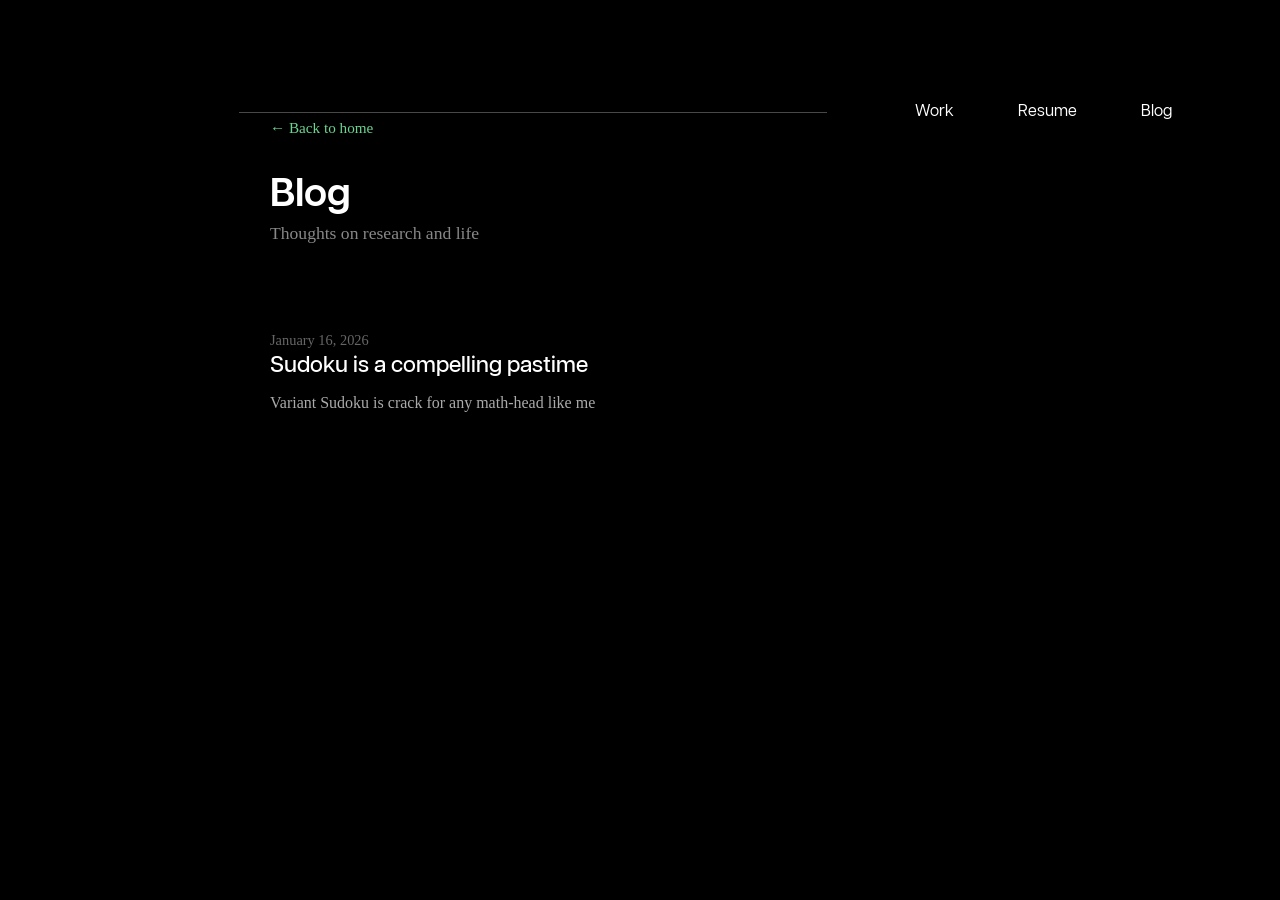
<file: blog/index.html>
<!DOCTYPE html>
<!-- Cache bust: 2026-01-17 -->
<html class="blog" lang="en">
<head>
  <meta charset="UTF-8" />
  <meta name="viewport" content="width=device-width, initial-scale=1.0" />
  <title>Blog | Govind Gandhi</title>
  <link rel="icon" type="image/png" href="../images/logo.png" sizes="32x32" />
  <link rel="stylesheet" href="https://cdnjs.cloudflare.com/ajax/libs/font-awesome/4.7.0/css/font-awesome.min.css">
  <link rel="stylesheet" href="../public/styles.css" />
  <link rel="stylesheet" href="../public/mobile-responsive.css" />
  <style>
    /* Blog-specific styles */
    .blog-container {
      max-width: 800px;
      margin: 120px auto 60px;
      padding: 0 30px;
    }

    .blog-header {
      margin-bottom: 60px;
    }

    .blog-header h1 {
      font-family: 'Articulat CF', -apple-system, BlinkMacSystemFont, 'Segoe UI', sans-serif;
      font-size: 2.5rem;
      font-weight: 600;
      margin-bottom: 10px;
      color: #fff;
    }

    .blog-header p {
      color: #888;
      font-size: 1.1rem;
    }

    .posts-list {
      list-style: none;
      padding: 0;
      margin: 0;
    }

    .post-item {
      border-bottom: 1px solid #333;
      padding: 30px 0;
    }

    .post-item:last-child {
      border-bottom: none;
    }

    .post-date {
      color: #666;
      font-size: 0.9rem;
      margin-bottom: 8px;
    }

    .post-title {
      margin: 0 0 12px;
    }

    .post-title a {
      font-family: 'Articulat CF', -apple-system, BlinkMacSystemFont, 'Segoe UI', sans-serif;
      font-weight: 500;
      color: #fff;
      text-decoration: none;
      font-size: 1.4rem;
      transition: color 0.2s;
    }

    .post-title a:hover {
      color: #6BD490;
    }

    .post-excerpt {
      color: #aaa;
      font-size: 1rem;
      line-height: 1.6;
      margin: 0;
    }

    .back-link {
      display: inline-block;
      margin-bottom: 40px;
      color: #6BD490;
      text-decoration: none;
      font-size: 0.95rem;
    }

    .back-link:hover {
      text-decoration: underline;
    }

    .no-posts {
      color: #888;
      font-style: italic;
      padding: 40px 0;
    }

    @media screen and (max-width: 768px) {
      .blog-container {
        margin-top: 80px;
        padding: 0 20px;
      }

      .blog-header h1 {
        font-size: 2rem;
      }

      .post-title a {
        font-size: 1.2rem;
      }
    }
  </style>
</head>
<body class="blog">
  <nav class="navigation" role="navigation" aria-label="Global">
    <a class="navigation__link" href="../index.html">
      Govind Gandhi
    </a>
    <button class="navigation__button" aria-expanded="false" aria-controls="navigation__list">Open Global Menu</button>
    <ul class="navigation__list" id="navigation__list">
      <li class="navigation__list__item"><a class="navigation__list__link" href="../index.html#work">Work</a></li>
      <li class="navigation__list__item"><a class="navigation__list__link" href="../resume.pdf" target="_blank">Resume</a></li>
      <li class="navigation__list__item"><a class="navigation__list__link" href="index.html">Blog</a></li>
    </ul>
  </nav>

  <main class="blog-container">
    <a href="../index.html" class="back-link">&larr; Back to home</a>

    <header class="blog-header">
      <h1>Blog</h1>
      <p>Thoughts on research and life</p>
    </header>

    <ul class="posts-list" id="posts-list">
      <li class="no-posts">Loading posts...</li>
    </ul>
  </main>

  <script>
    // Load posts from posts.json
    async function loadPosts() {
      const postsList = document.getElementById('posts-list');

      try {
        const response = await fetch('posts.json');
        if (!response.ok) throw new Error('No posts found');

        const posts = await response.json();

        if (posts.length === 0) {
          postsList.innerHTML = '<li class="no-posts">No posts yet. Check back soon!</li>';
          return;
        }

        // Sort by date (newest first)
        posts.sort((a, b) => new Date(b.date) - new Date(a.date));

        postsList.innerHTML = posts.map(post => `
          <li class="post-item">
            <div class="post-date">${formatDate(post.date)}</div>
            <h2 class="post-title">
              <a href="post.html?p=${encodeURIComponent(post.file)}">${escapeHtml(post.title)}</a>
            </h2>
            ${post.excerpt ? `<p class="post-excerpt">${escapeHtml(post.excerpt)}</p>` : ''}
          </li>
        `).join('');

      } catch (error) {
        postsList.innerHTML = '<li class="no-posts">No posts yet. Check back soon!</li>';
      }
    }

    function formatDate(dateStr) {
      const date = new Date(dateStr);
      return date.toLocaleDateString('en-US', {
        year: 'numeric',
        month: 'long',
        day: 'numeric'
      });
    }

    function escapeHtml(text) {
      const div = document.createElement('div');
      div.textContent = text;
      return div.innerHTML;
    }

    loadPosts();
  </script>
</body>
</html>
</file>
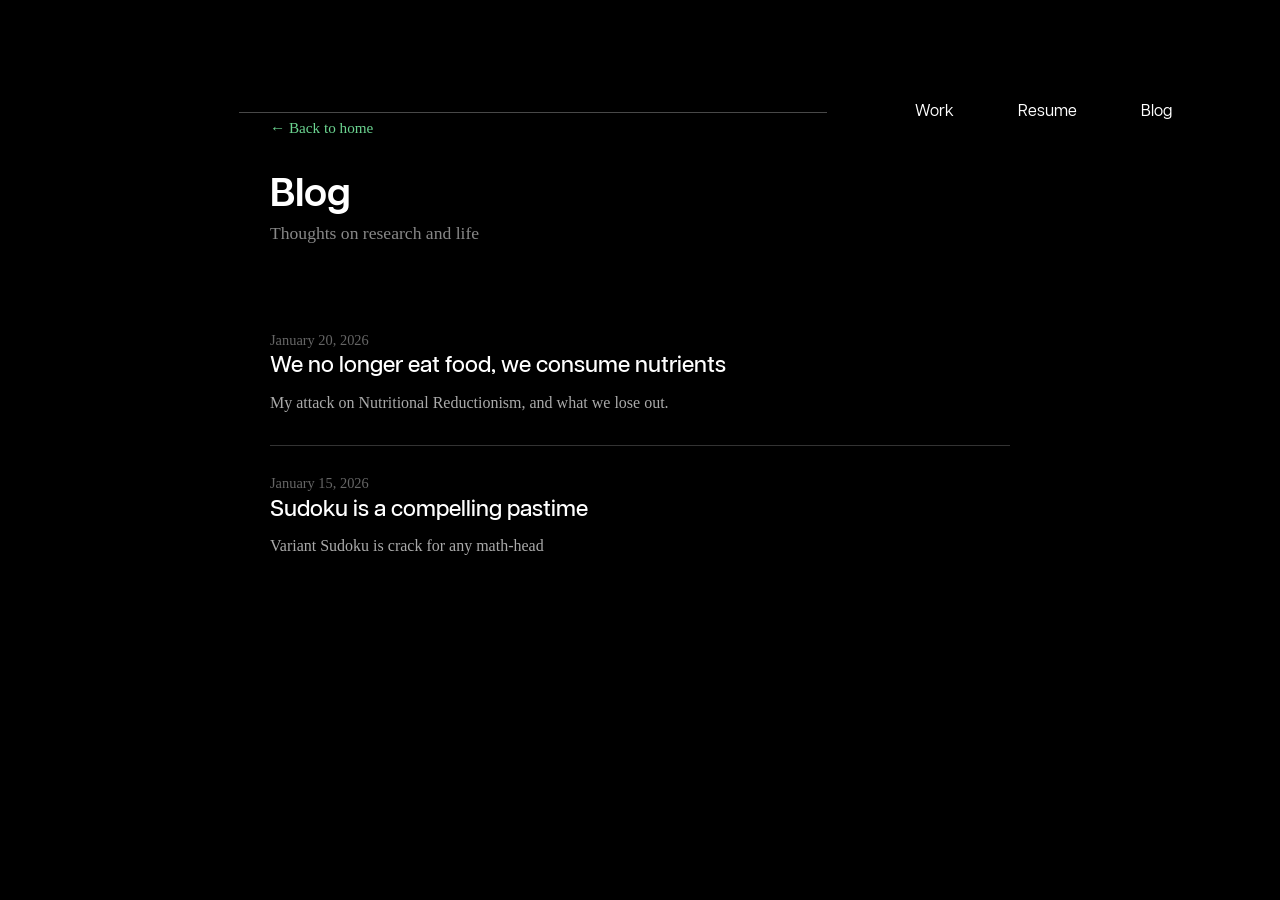
<file: writing/index.html>
<!DOCTYPE html>
<!-- Cache bust: 2026-01-17 -->
<html class="blog" lang="en">
<head>
  <meta charset="UTF-8" />
  <meta name="viewport" content="width=device-width, initial-scale=1.0" />
  <title>Blog | Govind Gandhi</title>
  <link rel="icon" type="image/png" href="../images/logo.png" sizes="32x32" />
  <link rel="canonical" href="https://govindgandhi.com/writing/" />
  <link rel="stylesheet" href="https://cdnjs.cloudflare.com/ajax/libs/font-awesome/4.7.0/css/font-awesome.min.css">
  <link rel="stylesheet" href="../public/styles.css" />
  <link rel="stylesheet" href="../public/mobile-responsive.css" />
  <style>
    /* Blog-specific styles */
    .blog-container {
      max-width: 800px;
      margin: 120px auto 60px;
      padding: 0 30px;
    }

    .blog-header {
      margin-bottom: 60px;
    }

    .blog-header h1 {
      font-family: 'Articulat CF', -apple-system, BlinkMacSystemFont, 'Segoe UI', sans-serif;
      font-size: 2.5rem;
      font-weight: 600;
      margin-bottom: 10px;
      color: #fff;
    }

    .blog-header p {
      color: #888;
      font-size: 1.1rem;
    }

    .posts-list {
      list-style: none;
      padding: 0;
      margin: 0;
    }

    .post-item {
      border-bottom: 1px solid #333;
      padding: 30px 0;
    }

    .post-item:last-child {
      border-bottom: none;
    }

    .post-date {
      color: #666;
      font-size: 0.9rem;
      margin-bottom: 8px;
    }

    .post-title {
      margin: 0 0 12px;
    }

    .post-title a {
      font-family: 'Articulat CF', -apple-system, BlinkMacSystemFont, 'Segoe UI', sans-serif;
      font-weight: 500;
      color: #fff;
      text-decoration: none;
      font-size: 1.4rem;
      transition: color 0.2s;
    }

    .post-title a:hover {
      color: #6BD490;
    }

    .post-excerpt {
      color: #aaa;
      font-size: 1rem;
      line-height: 1.6;
      margin: 0;
    }

    .back-link {
      display: inline-block;
      margin-bottom: 40px;
      color: #6BD490;
      text-decoration: none;
      font-size: 0.95rem;
    }

    .back-link:hover {
      text-decoration: underline;
    }

    .no-posts {
      color: #888;
      font-style: italic;
      padding: 40px 0;
    }

    @media screen and (max-width: 768px) {
      .blog-container {
        margin-top: 80px;
        padding: 0 20px;
      }

      .blog-header h1 {
        font-size: 2rem;
      }

      .post-title a {
        font-size: 1.2rem;
      }
    }
  </style>
</head>
<body class="blog">
  <nav class="navigation" role="navigation" aria-label="Global">
    <a class="navigation__link" href="../index.html">
      Govind Gandhi
    </a>
    <button class="navigation__button" aria-expanded="false" aria-controls="navigation__list">Open Global Menu</button>
    <ul class="navigation__list" id="navigation__list">
      <li class="navigation__list__item"><a class="navigation__list__link" href="../index.html#work">Work</a></li>
      <li class="navigation__list__item"><a class="navigation__list__link" href="../resume.pdf" target="_blank">Resume</a></li>
      <li class="navigation__list__item"><a class="navigation__list__link" href="index.html">Blog</a></li>
    </ul>
  </nav>

  <main class="blog-container">
    <a href="../index.html" class="back-link">&larr; Back to home</a>

    <header class="blog-header">
      <h1>Blog</h1>
      <p>Thoughts on research and life</p>
    </header>

    <ul class="posts-list" id="posts-list">
      <li class="no-posts">Loading posts...</li>
    </ul>
  </main>

  <script>
    // Load posts from posts.json
    async function loadPosts() {
      const postsList = document.getElementById('posts-list');

      try {
        const response = await fetch('posts.json');
        if (!response.ok) throw new Error('No posts found');

        const posts = await response.json();

        if (posts.length === 0) {
          postsList.innerHTML = '<li class="no-posts">No posts yet. Check back soon!</li>';
          return;
        }

        // Sort by date (newest first)
        posts.sort((a, b) => new Date(b.date) - new Date(a.date));

        postsList.innerHTML = posts.map(post => `
          <li class="post-item">
            <div class="post-date">${formatDate(post.date)}</div>
            <h2 class="post-title">
              <a href="post.html?p=${encodeURIComponent(post.file)}">${escapeHtml(post.title)}</a>
            </h2>
            ${post.excerpt ? `<p class="post-excerpt">${escapeHtml(post.excerpt)}</p>` : ''}
          </li>
        `).join('');

      } catch (error) {
        postsList.innerHTML = '<li class="no-posts">No posts yet. Check back soon!</li>';
      }
    }

    function formatDate(dateStr) {
      const date = new Date(dateStr);
      return date.toLocaleDateString('en-US', {
        year: 'numeric',
        month: 'long',
        day: 'numeric'
      });
    }

    function escapeHtml(text) {
      const div = document.createElement('div');
      div.textContent = text;
      return div.innerHTML;
    }

    loadPosts();
  </script>
</body>
</html>
</file>
<file: public/styles.css>
a{border-left-width:0;}a{border-bottom-width:0;}a{border-right-width:0;}a{border-top-width:0;}a{border-left-style:none;}a{border-bottom-style:none;}a{border-right-style:none;}a{border-top-style:none;}a{border-left-color:currentColor;}a{border-bottom-color:currentColor;}a{border-right-color:currentColor;}a{border-top-color:currentColor;}a{border-image:none;}a{font-size:100%;}a{font:inherit;}abbr,a,address,acronym{margin-left:0;}address,acronym,abbr,a{margin-bottom:0;}acronym,abbr,address,a{margin-right:0;}abbr,a,address,acronym{margin-top:0;}address,acronym,a,abbr{padding-left:0;}acronym,abbr,a,address{padding-bottom:0;}a,address,abbr,acronym{padding-right:0;}address,abbr,acronym,a{padding-top:0;}a,abbr,acronym,address{vertical-align:baseline;}abbr{border-left-width:0;}abbr{border-bottom-width:0;}abbr{border-right-width:0;}abbr{border-top-width:0;}abbr{border-left-style:none;}abbr{border-bottom-style:none;}abbr{border-right-style:none;}abbr{border-top-style:none;}abbr{border-left-color:currentColor;}abbr{border-bottom-color:currentColor;}abbr{border-right-color:currentColor;}abbr{border-top-color:currentColor;}abbr{border-image:none;}abbr{font-size:100%;}abbr{font:inherit;}acronym{border-left-width:0;}acronym{border-bottom-width:0;}acronym{border-right-width:0;}acronym{border-top-width:0;}acronym{border-left-style:none;}acronym{border-bottom-style:none;}acronym{border-right-style:none;}acronym{border-top-style:none;}acronym{border-left-color:currentColor;}acronym{border-bottom-color:currentColor;}acronym{border-right-color:currentColor;}acronym{border-top-color:currentColor;}acronym{border-image:none;}acronym{font-size:100%;}acronym{font:inherit;}blockquote:after{content:"";}address{border-left-width:0;}address{border-bottom-width:0;}address{border-right-width:0;}address{border-top-width:0;}address{border-left-style:none;}address{border-bottom-style:none;}address{border-right-style:none;}address{border-top-style:none;}address{border-left-color:currentColor;}blockquote:after{content:none;}address{border-bottom-color:currentColor;}address{border-right-color:currentColor;}address{border-top-color:currentColor;}address{border-image:none;}address{font-size:100%;}address{font:inherit;}applet{border-left-width:0;}applet{border-bottom-width:0;}applet{border-right-width:0;}applet{border-top-width:0;}applet{border-left-style:none;}applet{border-bottom-style:none;}applet{border-right-style:none;}applet{border-top-style:none;}applet{border-left-color:currentColor;}applet{border-bottom-color:currentColor;}applet{border-right-color:currentColor;}applet{border-top-color:currentColor;}applet{border-image:none;}applet{font-size:100%;}applet{font:inherit;}article,audio,applet,aside{margin-left:0;}article,applet,audio,aside{margin-bottom:0;}audio,article,aside,applet{margin-right:0;}applet,article,aside,audio{margin-top:0;}applet,aside,article,audio{padding-left:0;}aside,article,audio,applet{padding-bottom:0;}audio,aside,applet,article{padding-right:0;}aside,applet,audio,article{padding-top:0;}audio,applet,aside,article{vertical-align:baseline;}article{border-left-width:0;}article{border-bottom-width:0;}article{border-right-width:0;}article{border-top-width:0;}article{border-left-style:none;}article{border-bottom-style:none;}article{border-right-style:none;}article{border-top-style:none;}article{border-left-color:currentColor;}article{border-bottom-color:currentColor;}article{border-right-color:currentColor;}article{border-top-color:currentColor;}article{border-image:none;}article{font-size:100%;}article{font:inherit;}aside{border-left-width:0;}aside{border-bottom-width:0;}aside{border-right-width:0;}aside{border-top-width:0;}aside{border-left-style:none;}aside{border-bottom-style:none;}aside{border-right-style:none;}aside{border-top-style:none;}aside{border-left-color:currentColor;}aside{border-bottom-color:currentColor;}aside{border-right-color:currentColor;}aside{border-top-color:currentColor;}aside{border-image:none;}aside{font-size:100%;}aside{font:inherit;}audio{border-left-width:0;}audio{border-bottom-width:0;}audio{border-right-width:0;}audio{border-top-width:0;}audio{border-left-style:none;}audio{border-bottom-style:none;}audio{border-right-style:none;}audio{border-top-style:none;}audio{border-left-color:currentColor;}audio{border-bottom-color:currentColor;}audio{border-right-color:currentColor;}audio{border-top-color:currentColor;}audio{border-image:none;}audio{font-size:100%;}audio{font:inherit;}b{border-left-width:0;}b{border-bottom-width:0;}b{border-right-width:0;}b{border-top-width:0;}b{border-left-style:none;}b{border-bottom-style:none;}b{border-right-style:none;}b{border-top-style:none;}b{border-left-color:currentColor;}b{border-bottom-color:currentColor;}b{border-right-color:currentColor;}b{border-top-color:currentColor;}b{border-image:none;}b{font-size:100%;}b{font:inherit;}big,body,blockquote,b{margin-left:0;}blockquote,b,big,body{margin-bottom:0;}blockquote,big,body,b{margin-right:0;}blockquote,big,body,b{margin-top:0;}body,big,b,blockquote{padding-left:0;}body,b,blockquote,big{padding-bottom:0;}big,blockquote,body,b{padding-right:0;}blockquote,b,big,body{padding-top:0;}b,big,blockquote,body{vertical-align:baseline;}big{border-left-width:0;}big{border-bottom-width:0;}big{border-right-width:0;}big{border-top-width:0;}big{border-left-style:none;}big{border-bottom-style:none;}big{border-right-style:none;}big{border-top-style:none;}big{border-left-color:currentColor;}big{border-bottom-color:currentColor;}big{border-right-color:currentColor;}big{border-top-color:currentColor;}big{border-image:none;}big{font-size:100%;}big{font:inherit;}blockquote{border-left-width:0;}blockquote{border-bottom-width:0;}blockquote{border-right-width:0;}blockquote{border-top-width:0;}blockquote{border-left-style:none;}blockquote{border-bottom-style:none;}blockquote{border-right-style:none;}blockquote{border-top-style:none;}blockquote{border-left-color:currentColor;}blockquote{border-bottom-color:currentColor;}blockquote{border-right-color:currentColor;}blockquote{border-top-color:currentColor;}blockquote{border-image:none;}blockquote{font-size:100%;}blockquote{font:inherit;}body{border-left-width:0;}body{border-bottom-width:0;}body{border-right-width:0;}body{border-top-width:0;}body{border-left-style:none;}body{border-bottom-style:none;}body{border-right-style:none;}body{border-top-style:none;}body{border-left-color:currentColor;}body{border-bottom-color:currentColor;}body{border-right-color:currentColor;}body{border-top-color:currentColor;}body{border-image:none;}body{font-size:100%;}body{font:inherit;}canvas{border-left-width:0;}canvas{border-bottom-width:0;}canvas{border-right-width:0;}canvas{border-top-width:0;}canvas{border-left-style:none;}canvas{border-bottom-style:none;}canvas{border-right-style:none;}canvas{border-top-style:none;}canvas{border-left-color:currentColor;}canvas{border-bottom-color:currentColor;}canvas{border-right-color:currentColor;}canvas{border-top-color:currentColor;}canvas{border-image:none;}canvas{font-size:100%;}canvas{font:inherit;}center,caption,cite,canvas{margin-left:0;}cite,caption,canvas,center{margin-bottom:0;}center,caption,canvas,cite{margin-right:0;}caption,center,cite,canvas{margin-top:0;}center,canvas,caption,cite{padding-left:0;}caption,center,canvas,cite{padding-bottom:0;}cite,canvas,caption,center{padding-right:0;}caption,canvas,center,cite{padding-top:0;}canvas,center,cite,caption{vertical-align:baseline;}caption{border-left-width:0;}caption{border-bottom-width:0;}caption{border-right-width:0;}caption{border-top-width:0;}caption{border-left-style:none;}caption{border-bottom-style:none;}caption{border-right-style:none;}caption{border-top-style:none;}caption{border-left-color:currentColor;}caption{border-bottom-color:currentColor;}caption{border-right-color:currentColor;}caption{border-top-color:currentColor;}caption{border-image:none;}caption{font-size:100%;}caption{font:inherit;}center{border-left-width:0;}center{border-bottom-width:0;}blockquote:before{content:"";}center{border-right-width:0;}center{border-top-width:0;}center{border-left-style:none;}center{border-bottom-style:none;}center{border-right-style:none;}center{border-top-style:none;}center{border-left-color:currentColor;}center{border-bottom-color:currentColor;}center{border-right-color:currentColor;}center{border-top-color:currentColor;}center{border-image:none;}center{font-size:100%;}center{font:inherit;}cite{border-left-width:0;}cite{border-bottom-width:0;}cite{border-right-width:0;}cite{border-top-width:0;}cite{border-left-style:none;}cite{border-bottom-style:none;}cite{border-right-style:none;}cite{border-top-style:none;}cite{border-left-color:currentColor;}cite{border-bottom-color:currentColor;}cite{border-right-color:currentColor;}cite{border-top-color:currentColor;}cite{border-image:none;}cite{font-size:100%;}cite{font:inherit;}code{border-left-width:0;}code{border-bottom-width:0;}code{border-right-width:0;}code{border-top-width:0;}code{border-left-style:none;}code{border-bottom-style:none;}code{border-right-style:none;}code{border-top-style:none;}code{border-left-color:currentColor;}code{border-bottom-color:currentColor;}code{border-right-color:currentColor;}code{border-top-color:currentColor;}code{border-image:none;}code{font-size:100%;}code{font:inherit;}del,code,dd,details{margin-left:0;}dd,code,del,details{margin-bottom:0;}details,dd,code,del{margin-right:0;}del,dd,details,code{margin-top:0;}dd,del,details,code{padding-left:0;}dd,del,details,code{padding-bottom:0;}code,details,del,dd{padding-right:0;}del,code,dd,details{padding-top:0;}details,del,dd,code{vertical-align:baseline;}dd{border-left-width:0;}dd{border-bottom-width:0;}dd{border-right-width:0;}dd{border-top-width:0;}dd{border-left-style:none;}dd{border-bottom-style:none;}dd{border-right-style:none;}dd{border-top-style:none;}dd{border-left-color:currentColor;}dd{border-bottom-color:currentColor;}dd{border-right-color:currentColor;}dd{border-top-color:currentColor;}dd{border-image:none;}dd{font-size:100%;}dd{font:inherit;}del{border-left-width:0;}del{border-bottom-width:0;}del{border-right-width:0;}del{border-top-width:0;}del{border-left-style:none;}del{border-bottom-style:none;}del{border-right-style:none;}del{border-top-style:none;}del{border-left-color:currentColor;}del{border-bottom-color:currentColor;}del{border-right-color:currentColor;}del{border-top-color:currentColor;}del{border-image:none;}del{font-size:100%;}del{font:inherit;}details{border-left-width:0;}details{border-bottom-width:0;}details{border-right-width:0;}details{border-top-width:0;}details{border-left-style:none;}details{border-bottom-style:none;}details{border-right-style:none;}details{border-top-style:none;}details{border-left-color:currentColor;}details{border-bottom-color:currentColor;}details{border-right-color:currentColor;}details{border-top-color:currentColor;}details{border-image:none;}details{font-size:100%;}details{font:inherit;}dfn{border-left-width:0;}dfn{border-bottom-width:0;}dfn{border-right-width:0;}dfn{border-top-width:0;}dfn{border-left-style:none;}dfn{border-bottom-style:none;}dfn{border-right-style:none;}dfn{border-top-style:none;}dfn{border-left-color:currentColor;}dfn{border-bottom-color:currentColor;}dfn{border-right-color:currentColor;}dfn{border-top-color:currentColor;}dfn{border-image:none;}dfn{font-size:100%;}dfn{font:inherit;}dt,div,dl,dfn{margin-left:0;}dl,dfn,div,dt{margin-bottom:0;}dfn,dl,dt,div{margin-right:0;}div,dfn,dt,dl{margin-top:0;}dt,dl,dfn,div{padding-left:0;}dt,dl,dfn,div{padding-bottom:0;}dt,dl,dfn,div{padding-right:0;}dl,dfn,div,dt{padding-top:0;}dfn,dl,dt,div{vertical-align:baseline;}div{border-left-width:0;}div{border-bottom-width:0;}div{border-right-width:0;}div{border-top-width:0;}div{border-left-style:none;}div{border-bottom-style:none;}div{border-right-style:none;}div{border-top-style:none;}div{border-left-color:currentColor;}div{border-bottom-color:currentColor;}div{border-right-color:currentColor;}div{border-top-color:currentColor;}div{border-image:none;}div{font-size:100%;}div{font:inherit;}dl{border-left-width:0;}dl{border-bottom-width:0;}dl{border-right-width:0;}dl{border-top-width:0;}dl{border-left-style:none;}dl{border-bottom-style:none;}dl{border-right-style:none;}dl{border-top-style:none;}dl{border-left-color:currentColor;}dl{border-bottom-color:currentColor;}dl{border-right-color:currentColor;}dl{border-top-color:currentColor;}dl{border-image:none;}dl{font-size:100%;}dl{font:inherit;}dt{border-left-width:0;}dt{border-bottom-width:0;}dt{border-right-width:0;}dt{border-top-width:0;}dt{border-left-style:none;}dt{border-bottom-style:none;}dt{border-right-style:none;}dt{border-top-style:none;}dt{border-left-color:currentColor;}dt{border-bottom-color:currentColor;}dt{border-right-color:currentColor;}dt{border-top-color:currentColor;}dt{border-image:none;}dt{font-size:100%;}dt{font:inherit;}em{border-left-width:0;}em{border-bottom-width:0;}em{border-right-width:0;}em{border-top-width:0;}em{border-left-style:none;}em{border-bottom-style:none;}em{border-right-style:none;}em{border-top-style:none;}em{border-left-color:currentColor;}em{border-bottom-color:currentColor;}blockquote:before{content:none;}em{border-right-color:currentColor;}em{border-top-color:currentColor;}em{border-image:none;}em{font-size:100%;}em{font:inherit;}figcaption,em,embed,fieldset{margin-left:0;}em,figcaption,embed,fieldset{margin-bottom:0;}fieldset,em,figcaption,embed{margin-right:0;}embed,em{margin-top:0;}em,embed{padding-left:0;}em,embed{padding-bottom:0;}embed,em{padding-right:0;}em,embed{padding-top:0;}em,embed{vertical-align:baseline;}embed{border-left-width:0;}embed{border-bottom-width:0;}embed{border-right-width:0;}embed{border-top-width:0;}embed{border-left-style:none;}embed{border-bottom-style:none;}embed{border-right-style:none;}embed{border-top-style:none;}embed{border-left-color:currentColor;}embed{border-bottom-color:currentColor;}embed{border-right-color:currentColor;}embed{border-top-color:currentColor;}embed{border-image:none;}embed{font-size:100%;}embed{font:inherit;}fieldset{border-left-width:0;}fieldset{border-bottom-width:0;}fieldset{border-right-width:0;}fieldset{border-top-width:0;}fieldset{border-left-style:none;}fieldset{border-bottom-style:none;}fieldset{border-right-style:none;}fieldset{border-top-style:none;}fieldset{border-left-color:currentColor;}fieldset{border-bottom-color:currentColor;}fieldset{border-right-color:currentColor;}fieldset{border-top-color:currentColor;}fieldset{border-image:none;}fieldset{font-size:100%;}fieldset{font:inherit;}q:after{content:"";}q:after{content:none;}figure,figcaption,footer,fieldset{margin-top:0;}figure,figcaption,footer,fieldset{padding-left:0;}figure,fieldset,footer,figcaption{padding-bottom:0;}fieldset,footer,figcaption,figure{padding-right:0;}figcaption,fieldset,footer,figure{padding-top:0;}footer,figure,figcaption,fieldset{vertical-align:baseline;}figcaption{border-left-width:0;}figcaption{border-bottom-width:0;}figcaption{border-right-width:0;}figcaption{border-top-width:0;}figcaption{border-left-style:none;}figcaption{border-bottom-style:none;}figcaption{border-right-style:none;}figcaption{border-top-style:none;}figcaption{border-left-color:currentColor;}figcaption{border-bottom-color:currentColor;}figcaption{border-right-color:currentColor;}figcaption{border-top-color:currentColor;}figcaption{border-image:none;}figcaption{font-size:100%;}figcaption{font:inherit;}figure{border-left-width:0;}figure{border-bottom-width:0;}figure{border-right-width:0;}figure{border-top-width:0;}figure{border-left-style:none;}figure{border-bottom-style:none;}figure{border-right-style:none;}figure{border-top-style:none;}figure{border-left-color:currentColor;}figure{border-bottom-color:currentColor;}figure{border-right-color:currentColor;}figure{border-top-color:currentColor;}figure{border-image:none;}figure{font-size:100%;}figure{font:inherit;}footer,form,h1,figure{margin-left:0;}h1,form,footer,figure{margin-bottom:0;}figure,footer,h1,form{margin-right:0;}footer{border-left-width:0;}footer{border-bottom-width:0;}footer{border-right-width:0;}footer{border-top-width:0;}footer{border-left-style:none;}footer{border-bottom-style:none;}footer{border-right-style:none;}footer{border-top-style:none;}footer{border-left-color:currentColor;}footer{border-bottom-color:currentColor;}footer{border-right-color:currentColor;}footer{border-top-color:currentColor;}footer{border-image:none;}footer{font-size:100%;}footer{font:inherit;}*{box-sizing:border-box;}form{border-left-width:0;}form{border-bottom-width:0;}form{border-right-width:0;}form{border-top-width:0;}form{border-left-style:none;}form{border-bottom-style:none;}form{border-right-style:none;}form{border-top-style:none;}form{border-left-color:currentColor;}form{border-bottom-color:currentColor;}form{border-right-color:currentColor;}form{border-top-color:currentColor;}form{border-image:none;}form{font-size:100%;}form{font:inherit;}h3,form,h2,h1{margin-top:0;}h1,h2,h3,form{padding-left:0;}h1,h2,h3,form{padding-bottom:0;}form,h2,h1,h3{padding-right:0;}h1,h2,form,h3{padding-top:0;}h1,form,h3,h2{vertical-align:baseline;}h1{border-left-width:0;}h1{border-bottom-width:0;}h1{border-right-width:0;}h1{border-top-width:0;}h1{border-left-style:none;}h1{border-bottom-style:none;}h1{border-right-style:none;}h1{border-top-style:none;}h1{border-left-color:currentColor;}h1{border-bottom-color:currentColor;}h1{border-right-color:currentColor;}h1{border-top-color:currentColor;}h1{border-image:none;}h1{font-size:100%;}h1{font:inherit;}h2{border-left-width:0;}h2{border-bottom-width:0;}h2{border-right-width:0;}h2{border-top-width:0;}h2{border-left-style:none;}h2{border-bottom-style:none;}h2{border-right-style:none;}h2{border-top-style:none;}h2{border-left-color:currentColor;}h2{border-bottom-color:currentColor;}h2{border-right-color:currentColor;}h2{border-top-color:currentColor;}h2{border-image:none;}h2{font-size:100%;}h2{font:inherit;}h2,h3,h4,h5{margin-left:0;}h4,h5,h2,h3{margin-bottom:0;}h5,h4,h2,h3{margin-right:0;}h3{border-left-width:0;}h3{border-bottom-width:0;}h3{border-right-width:0;}h3{border-top-width:0;}h3{border-left-style:none;}h3{border-bottom-style:none;}h3{border-right-style:none;}h3{border-top-style:none;}h3{border-left-color:currentColor;}h3{border-bottom-color:currentColor;}h3{border-right-color:currentColor;}h3{border-top-color:currentColor;}h3{border-image:none;}h3{font-size:100%;}h3{font:inherit;}h4{border-left-width:0;}h4{border-bottom-width:0;}h4{border-right-width:0;}h4{border-top-width:0;}h4{border-left-style:none;}q:before{content:"";}h4{border-bottom-style:none;}h4{border-right-style:none;}h4{border-top-style:none;}h4{border-left-color:currentColor;}h4{border-bottom-color:currentColor;}h4{border-right-color:currentColor;}h4{border-top-color:currentColor;}h4{border-image:none;}h4{font-size:100%;}h4{font:inherit;}h6,header,h5,h4{margin-top:0;}h5,h4,header,h6{padding-left:0;}h5,h6,h4,header{padding-bottom:0;}h6,h5,h4,header{padding-right:0;}header,h6,h4,h5{padding-top:0;}h5,h6,header,h4{vertical-align:baseline;}h5{border-left-width:0;}h5{border-bottom-width:0;}h5{border-right-width:0;}h5{border-top-width:0;}h5{border-left-style:none;}h5{border-bottom-style:none;}h5{border-right-style:none;}h5{border-top-style:none;}h5{border-left-color:currentColor;}h5{border-bottom-color:currentColor;}h5{border-right-color:currentColor;}h5{border-top-color:currentColor;}h5{border-image:none;}h5{font-size:100%;}h5{font:inherit;}h6{border-left-width:0;}h6{border-bottom-width:0;}h6{border-right-width:0;}h6{border-top-width:0;}h6{border-left-style:none;}h6{border-bottom-style:none;}h6{border-right-style:none;}h6{border-top-style:none;}h6{border-left-color:currentColor;}h6{border-bottom-color:currentColor;}h6{border-right-color:currentColor;}h6{border-top-color:currentColor;}h6{border-image:none;}h6{font-size:100%;}h6{font:inherit;}h6,header,html,hgroup{margin-left:0;}h6,html,header,hgroup{margin-bottom:0;}h6,html,hgroup,header{margin-right:0;}header{border-left-width:0;}header{border-bottom-width:0;}header{border-right-width:0;}header{border-top-width:0;}header{border-left-style:none;}header{border-bottom-style:none;}header{border-right-style:none;}header{border-top-style:none;}header{border-left-color:currentColor;}header{border-bottom-color:currentColor;}header{border-right-color:currentColor;}header{border-top-color:currentColor;}header{border-image:none;}header{font-size:100%;}header{font:inherit;}hgroup{border-left-width:0;}hgroup{border-bottom-width:0;}hgroup{border-right-width:0;}hgroup{border-top-width:0;}hgroup{border-left-style:none;}hgroup{border-bottom-style:none;}hgroup{border-right-style:none;}hgroup{border-top-style:none;}hgroup{border-left-color:currentColor;}hgroup{border-bottom-color:currentColor;}hgroup{border-right-color:currentColor;}hgroup{border-top-color:currentColor;}hgroup{border-image:none;}hgroup{font-size:100%;}hgroup{font:inherit;}iframe,i,html,hgroup{margin-top:0;}iframe,hgroup,html,i{padding-left:0;}html,i,hgroup,iframe{padding-bottom:0;}i,html,iframe,hgroup{padding-right:0;}i,iframe,hgroup,html{padding-top:0;}i,html,hgroup,iframe{vertical-align:baseline;}html{border-left-width:0;}html{border-bottom-width:0;}html{border-right-width:0;}html{border-top-width:0;}html{border-left-style:none;}html{border-bottom-style:none;}html{border-right-style:none;}html{border-top-style:none;}html{border-left-color:currentColor;}html{border-bottom-color:currentColor;}html{border-right-color:currentColor;}html{border-top-color:currentColor;}html{border-image:none;}html{font-size:100%;}html{font:inherit;}q:before{content:none;}i{border-left-width:0;}i{border-bottom-width:0;}i{border-right-width:0;}i{border-top-width:0;}i{border-left-style:none;}i{border-bottom-style:none;}i{border-right-style:none;}i{border-top-style:none;}i{border-left-color:currentColor;}i{border-bottom-color:currentColor;}i{border-right-color:currentColor;}i{border-top-color:currentColor;}i{border-image:none;}i{font-size:100%;}i{font:inherit;}i,img,iframe,ins{margin-left:0;}img,iframe,ins,i{margin-bottom:0;}iframe,i,img,ins{margin-right:0;}iframe{border-left-width:0;}iframe{border-bottom-width:0;}iframe{border-right-width:0;}iframe{border-top-width:0;}iframe{border-left-style:none;}iframe{border-bottom-style:none;}iframe{border-right-style:none;}iframe{border-top-style:none;}iframe{border-left-color:currentColor;}iframe{border-bottom-color:currentColor;}iframe{border-right-color:currentColor;}iframe{border-top-color:currentColor;}iframe{border-image:none;}iframe{font-size:100%;}iframe{font:inherit;}img{border-left-width:0;}img{border-bottom-width:0;}img{border-right-width:0;}img{border-top-width:0;}img{border-left-style:none;}img{border-bottom-style:none;}img{border-right-style:none;}img{border-top-style:none;}img{border-left-color:currentColor;}img{border-bottom-color:currentColor;}img{border-right-color:currentColor;}img{border-top-color:currentColor;}img{border-image:none;}img{font-size:100%;}img{font:inherit;}ins,label,img,kbd{margin-top:0;}label,kbd,img,ins{padding-left:0;}label,ins,kbd,img{padding-bottom:0;}ins,img,label,kbd{padding-right:0;}ins,label,kbd,img{padding-top:0;}ins,label,img,kbd{vertical-align:baseline;}ins{border-left-width:0;}ins{border-bottom-width:0;}ins{border-right-width:0;}ins{border-top-width:0;}ins{border-left-style:none;}ins{border-bottom-style:none;}ins{border-right-style:none;}ins{border-top-style:none;}ins{border-left-color:currentColor;}ins{border-bottom-color:currentColor;}ins{border-right-color:currentColor;}ins{border-top-color:currentColor;}ins{border-image:none;}ins{font-size:100%;}ins{font:inherit;}kbd{border-left-width:0;}kbd{border-bottom-width:0;}kbd{border-right-width:0;}kbd{border-top-width:0;}kbd{border-left-style:none;}kbd{border-bottom-style:none;}kbd{border-right-style:none;}kbd{border-top-style:none;}kbd{border-left-color:currentColor;}kbd{border-bottom-color:currentColor;}kbd{border-right-color:currentColor;}kbd{border-top-color:currentColor;}kbd{border-image:none;}kbd{font-size:100%;}kbd{font:inherit;}kbd,li,legend,label{margin-left:0;}label,li,legend,kbd{margin-bottom:0;}label,kbd,legend,li{margin-right:0;}label{border-left-width:0;}label{border-bottom-width:0;}label{border-right-width:0;}label{border-top-width:0;}label{border-left-style:none;}label{border-bottom-style:none;}label{border-right-style:none;}label{border-top-style:none;}label{border-left-color:currentColor;}label{border-bottom-color:currentColor;}label{border-right-color:currentColor;}label{border-top-color:currentColor;}label{border-image:none;}label{font-size:100%;}label{font:inherit;}legend{border-left-width:0;}legend{border-bottom-width:0;}legend{border-right-width:0;}legend{border-top-width:0;}legend{border-left-style:none;}legend{border-bottom-style:none;}legend{border-right-style:none;}legend{border-top-style:none;}legend{border-left-color:currentColor;}legend{border-bottom-color:currentColor;}legend{border-right-color:currentColor;}legend{border-top-color:currentColor;}legend{border-image:none;}legend{font-size:100%;}legend{font:inherit;}legend,li,menu,mark{margin-top:0;}legend,menu,li,mark{padding-left:0;}li,legend,menu,mark{padding-bottom:0;}li,mark,menu,legend{padding-right:0;}legend,mark,li,menu{padding-top:0;}menu,mark,li,legend{vertical-align:baseline;}li{border-left-width:0;}li{border-bottom-width:0;}li{border-right-width:0;}li{border-top-width:0;}li{border-left-style:none;}li{border-bottom-style:none;}li{border-right-style:none;}li{border-top-style:none;}li{border-left-color:currentColor;}li{border-bottom-color:currentColor;}li{border-right-color:currentColor;}li{border-top-color:currentColor;}li{border-image:none;}li{font-size:100%;}li{font:inherit;}mark{border-left-width:0;}mark{border-bottom-width:0;}mark{border-right-width:0;}mark{border-top-width:0;}mark{border-left-style:none;}mark{border-bottom-style:none;}mark{border-right-style:none;}mark{border-top-style:none;}mark{border-left-color:currentColor;}mark{border-bottom-color:currentColor;}mark{border-right-color:currentColor;}mark{border-top-color:currentColor;}mark{border-image:none;}mark{font-size:100%;}mark{font:inherit;}object,menu,mark,nav{margin-left:0;}mark,nav,menu,object{margin-bottom:0;}object,mark,menu,nav{margin-right:0;}menu{border-left-width:0;}menu{border-bottom-width:0;}menu{border-right-width:0;}menu{border-top-width:0;}menu{border-left-style:none;}menu{border-bottom-style:none;}menu{border-right-style:none;}menu{border-top-style:none;}menu{border-left-color:currentColor;}menu{border-bottom-color:currentColor;}menu{border-right-color:currentColor;}menu{border-top-color:currentColor;}menu{border-image:none;}menu{font-size:100%;}menu{font:inherit;}nav{border-left-width:0;}nav{border-bottom-width:0;}nav{border-right-width:0;}nav{border-top-width:0;}nav{border-left-style:none;}nav{border-bottom-style:none;}nav{border-right-style:none;}nav{border-top-style:none;}nav{border-left-color:currentColor;}nav{border-bottom-color:currentColor;}nav{border-right-color:currentColor;}nav{border-top-color:currentColor;}nav{border-image:none;}nav{font-size:100%;}nav{font:inherit;}ol,nav,object,output{margin-top:0;}ol,object,nav,output{padding-left:0;}object,nav,ol,output{padding-bottom:0;}ol,nav,object,output{padding-right:0;}ol,output,object,nav{padding-top:0;}nav,ol,output,object{vertical-align:baseline;}object{border-left-width:0;}object{border-bottom-width:0;}object{border-right-width:0;}object{border-top-width:0;}object{border-left-style:none;}object{border-bottom-style:none;}object{border-right-style:none;}object{border-top-style:none;}object{border-left-color:currentColor;}object{border-bottom-color:currentColor;}object{border-right-color:currentColor;}object{border-top-color:currentColor;}object{border-image:none;}object{font-size:100%;}object{font:inherit;}ol{border-left-width:0;}ol{border-bottom-width:0;}ol{border-right-width:0;}ol{border-top-width:0;}ol{border-left-style:none;}ol{border-bottom-style:none;}ol{border-right-style:none;}ol{border-top-style:none;}ol{border-left-color:currentColor;}ol{border-bottom-color:currentColor;}ol{border-right-color:currentColor;}ol{border-top-color:currentColor;}ol{border-image:none;}ol{font-size:100%;}ol{font:inherit;}p,pre,output,ol{margin-left:0;}pre,output,ol,p{margin-bottom:0;}pre,ol,p,output{margin-right:0;}output{border-left-width:0;}output{border-bottom-width:0;}output{border-right-width:0;}output{border-top-width:0;}output{border-left-style:none;}output{border-bottom-style:none;}output{border-right-style:none;}output{border-top-style:none;}output{border-left-color:currentColor;}output{border-bottom-color:currentColor;}output{border-right-color:currentColor;}output{border-top-color:currentColor;}output{border-image:none;}output{font-size:100%;}output{font:inherit;}p{border-left-width:0;}p{border-bottom-width:0;}p{border-right-width:0;}p{border-top-width:0;}p{border-left-style:none;}p{border-bottom-style:none;}p{border-right-style:none;}p{border-top-style:none;}p{border-left-color:currentColor;}p{border-bottom-color:currentColor;}p{border-right-color:currentColor;}p{border-top-color:currentColor;}p{border-image:none;}p{font-size:100%;}p{font:inherit;}p,q,pre,ruby{margin-top:0;}pre,q,ruby,p{padding-left:0;}ruby,q,p,pre{padding-bottom:0;}q,pre,ruby,p{padding-right:0;}ruby,q,p,pre{padding-top:0;}ruby,pre,p,q{vertical-align:baseline;}pre{border-left-width:0;}pre{border-bottom-width:0;}pre{border-right-width:0;}pre{border-top-width:0;}pre{border-left-style:none;}pre{border-bottom-style:none;}pre{border-right-style:none;}pre{border-top-style:none;}pre{border-left-color:currentColor;}pre{border-bottom-color:currentColor;}pre{border-right-color:currentColor;}pre{border-top-color:currentColor;}pre{border-image:none;}pre{font-size:100%;}pre{font:inherit;}q{border-left-width:0;}q{border-bottom-width:0;}q{border-right-width:0;}q{border-top-width:0;}q{border-left-style:none;}q{border-bottom-style:none;}q{border-right-style:none;}q{border-top-style:none;}q{border-left-color:currentColor;}q{border-bottom-color:currentColor;}q{border-right-color:currentColor;}q{border-top-color:currentColor;}q{border-image:none;}q{font-size:100%;}q{font:inherit;}q,samp,ruby,s{margin-left:0;}s,q,samp,ruby{margin-bottom:0;}ruby,s,q,samp{margin-right:0;}ruby{border-left-width:0;}ruby{border-bottom-width:0;}ruby{border-right-width:0;}ruby{border-top-width:0;}ruby{border-left-style:none;}ruby{border-bottom-style:none;}ruby{border-right-style:none;}ruby{border-top-style:none;}ruby{border-left-color:currentColor;}ruby{border-bottom-color:currentColor;}ruby{border-right-color:currentColor;}ruby{border-top-color:currentColor;}ruby{border-image:none;}ruby{font-size:100%;}ruby{font:inherit;}s{border-left-width:0;}s{border-bottom-width:0;}s{border-right-width:0;}s{border-top-width:0;}s{border-left-style:none;}s{border-bottom-style:none;}s{border-right-style:none;}s{border-top-style:none;}s{border-left-color:currentColor;}s{border-bottom-color:currentColor;}s{border-right-color:currentColor;}s{border-top-color:currentColor;}s{border-image:none;}s{font-size:100%;}s{font:inherit;}small,s,section,samp{margin-top:0;}s,small,samp,section{padding-left:0;}samp,small,section,s{padding-bottom:0;}small,section,s,samp{padding-right:0;}section,small,s,samp{padding-top:0;}s,small,section,samp{vertical-align:baseline;}samp{border-left-width:0;}samp{border-bottom-width:0;}samp{border-right-width:0;}samp{border-top-width:0;}samp{border-left-style:none;}samp{border-bottom-style:none;}samp{border-right-style:none;}samp{border-top-style:none;}samp{border-left-color:currentColor;}samp{border-bottom-color:currentColor;}samp{border-right-color:currentColor;}samp{border-top-color:currentColor;}samp{border-image:none;}samp{font-size:100%;}samp{font:inherit;}section{border-left-width:0;}section{border-bottom-width:0;}section{border-right-width:0;}section{border-top-width:0;}section{border-left-style:none;}section{border-bottom-style:none;}section{border-right-style:none;}section{border-top-style:none;}section{border-left-color:currentColor;}section{border-bottom-color:currentColor;}section{border-right-color:currentColor;}section{border-top-color:currentColor;}section{border-image:none;}section{font-size:100%;}section{font:inherit;}span,strike,section,small{margin-left:0;}small,section,span,strike{margin-bottom:0;}span,section,small,strike{margin-right:0;}small{border-left-width:0;}small{border-bottom-width:0;}small{border-right-width:0;}small{border-top-width:0;}small{border-left-style:none;}small{border-bottom-style:none;}small{border-right-style:none;}small{border-top-style:none;}small{border-left-color:currentColor;}small{border-bottom-color:currentColor;}small{border-right-color:currentColor;}small{border-top-color:currentColor;}small{border-image:none;}small{font-size:100%;}small{font:inherit;}span{border-left-width:0;}span{border-bottom-width:0;}span{border-right-width:0;}span{border-top-width:0;}span{border-left-style:none;}span{border-bottom-style:none;}span{border-right-style:none;}span{border-top-style:none;}span{border-left-color:currentColor;}span{border-bottom-color:currentColor;}span{border-right-color:currentColor;}span{border-top-color:currentColor;}span{border-image:none;}span{font-size:100%;}span{font:inherit;}sub,strong,span,strike{margin-top:0;}strike,span,sub,strong{padding-left:0;}strong,strike,sub,span{padding-bottom:0;}strong,sub,strike,span{padding-right:0;}strike,sub,strong,span{padding-top:0;}sub,strike,span,strong{vertical-align:baseline;}strike{border-left-width:0;}strike{border-bottom-width:0;}strike{border-right-width:0;}strike{border-top-width:0;}strike{border-left-style:none;}strike{border-bottom-style:none;}strike{border-right-style:none;}strike{border-top-style:none;}strike{border-left-color:currentColor;}strike{border-bottom-color:currentColor;}strike{border-right-color:currentColor;}strike{border-top-color:currentColor;}strike{border-image:none;}strike{font-size:100%;}strike{font:inherit;}strong{border-left-width:0;}strong{border-bottom-width:0;}strong{border-right-width:0;}strong{border-top-width:0;}strong{border-left-style:none;}strong{border-bottom-style:none;}strong{border-right-style:none;}strong{border-top-style:none;}strong{border-left-color:currentColor;}strong{border-bottom-color:currentColor;}strong{border-right-color:currentColor;}strong{border-top-color:currentColor;}strong{border-image:none;}strong{font-size:100%;}strong{font:inherit;}summary,strong,sup,sub{margin-left:0;}sup,sub,summary,strong{margin-bottom:0;}strong,sub,summary,sup{margin-right:0;}sub{border-left-width:0;}sub{border-bottom-width:0;}sub{border-right-width:0;}sub{border-top-width:0;}sub{border-left-style:none;}sub{border-bottom-style:none;}sub{border-right-style:none;}sub{border-top-style:none;}sub{border-left-color:currentColor;}sub{border-bottom-color:currentColor;}sub{border-right-color:currentColor;}sub{border-top-color:currentColor;}sub{border-image:none;}sub{font-size:100%;}sub{font:inherit;}summary{border-left-width:0;}summary{border-bottom-width:0;}summary{border-right-width:0;}summary{border-top-width:0;}summary{border-left-style:none;}summary{border-bottom-style:none;}summary{border-right-style:none;}summary{border-top-style:none;}summary{border-left-color:currentColor;}summary{border-bottom-color:currentColor;}summary{border-right-color:currentColor;}summary{border-top-color:currentColor;}summary{border-image:none;}summary{font-size:100%;}summary{font:inherit;}summary,tbody,table,sup{margin-top:0;}sup,tbody,summary,table{padding-left:0;}summary,sup,table,tbody{padding-bottom:0;}sup,tbody,table,summary{padding-right:0;}summary,sup,tbody,table{padding-top:0;}sup,table,tbody,summary{vertical-align:baseline;}sup{border-left-width:0;}sup{border-bottom-width:0;}sup{border-right-width:0;}sup{border-top-width:0;}sup{border-left-style:none;}sup{border-bottom-style:none;}sup{border-right-style:none;}sup{border-top-style:none;}sup{border-left-color:currentColor;}sup{border-bottom-color:currentColor;}sup{border-right-color:currentColor;}sup{border-top-color:currentColor;}sup{border-image:none;}sup{font-size:100%;}sup{font:inherit;}table{border-left-width:0;}table{border-bottom-width:0;}table{border-right-width:0;}table{border-top-width:0;}table{border-left-style:none;}table{border-bottom-style:none;}table{border-right-style:none;}table{border-top-style:none;}table{border-left-color:currentColor;}table{border-bottom-color:currentColor;}table{border-right-color:currentColor;}table{border-top-color:currentColor;}table{border-image:none;}table{font-size:100%;}table{font:inherit;}table,tbody,tfoot,td{margin-left:0;}tfoot,td,table,tbody{margin-bottom:0;}tbody,tfoot,table,td{margin-right:0;}tbody{border-left-width:0;}tbody{border-bottom-width:0;}tbody{border-right-width:0;}tbody{border-top-width:0;}tbody{border-left-style:none;}tbody{border-bottom-style:none;}tbody{border-right-style:none;}tbody{border-top-style:none;}tbody{border-left-color:currentColor;}tbody{border-bottom-color:currentColor;}tbody{border-right-color:currentColor;}tbody{border-top-color:currentColor;}tbody{border-image:none;}tbody{font-size:100%;}tbody{font:inherit;}td{border-left-width:0;}td{border-bottom-width:0;}td{border-right-width:0;}td{border-top-width:0;}td{border-left-style:none;}td{border-bottom-style:none;}td{border-right-style:none;}td{border-top-style:none;}td{border-left-color:currentColor;}td{border-bottom-color:currentColor;}td{border-right-color:currentColor;}td{border-top-color:currentColor;}td{border-image:none;}td{font-size:100%;}td{font:inherit;}thead,th,td,tfoot{margin-top:0;}td,th,tfoot,thead{padding-left:0;}th,tfoot,td,thead{padding-bottom:0;}th,tfoot,td,thead{padding-right:0;}th,tfoot,td,thead{padding-top:0;}td,tfoot,th,thead{vertical-align:baseline;}tfoot{border-left-width:0;}tfoot{border-bottom-width:0;}tfoot{border-right-width:0;}tfoot{border-top-width:0;}tfoot{border-left-style:none;}tfoot{border-bottom-style:none;}tfoot{border-right-style:none;}tfoot{border-top-style:none;}tfoot{border-left-color:currentColor;}tfoot{border-bottom-color:currentColor;}tfoot{border-right-color:currentColor;}tfoot{border-top-color:currentColor;}tfoot{border-image:none;}tfoot{font-size:100%;}tfoot{font:inherit;}th{border-left-width:0;}th{border-bottom-width:0;}th{border-right-width:0;}th{border-top-width:0;}th{border-left-style:none;}th{border-bottom-style:none;}th{border-right-style:none;}th{border-top-style:none;}th{border-left-color:currentColor;}th{border-bottom-color:currentColor;}th{border-right-color:currentColor;}th{border-top-color:currentColor;}th{border-image:none;}th{font-size:100%;}th{font:inherit;}time,tr,th,thead{margin-left:0;}th,thead,time,tr{margin-bottom:0;}tr,thead,th,time{margin-right:0;}thead{border-left-width:0;}thead{border-bottom-width:0;}thead{border-right-width:0;}thead{border-top-width:0;}thead{border-left-style:none;}thead{border-bottom-style:none;}thead{border-right-style:none;}thead{border-top-style:none;}thead{border-left-color:currentColor;}thead{border-bottom-color:currentColor;}thead{border-right-color:currentColor;}thead{border-top-color:currentColor;}thead{border-image:none;}thead{font-size:100%;}thead{font:inherit;}time{border-left-width:0;}time{border-bottom-width:0;}time{border-right-width:0;}time{border-top-width:0;}time{border-left-style:none;}time{border-bottom-style:none;}time{border-right-style:none;}time{border-top-style:none;}time{border-left-color:currentColor;}time{border-bottom-color:currentColor;}time{border-right-color:currentColor;}time{border-top-color:currentColor;}time{border-image:none;}time{font-size:100%;}time{font:inherit;}time,tr,tt,u{margin-top:0;}tr,tt,u,time{padding-left:0;}tt,u,time,tr{padding-bottom:0;}u,tr,tt,time{padding-right:0;}u,tr,tt,time{padding-top:0;}tr,time,tt,u{vertical-align:baseline;}tr{border-left-width:0;}tr{border-bottom-width:0;}tr{border-right-width:0;}tr{border-top-width:0;}tr{border-left-style:none;}tr{border-bottom-style:none;}tr{border-right-style:none;}tr{border-top-style:none;}tr{border-left-color:currentColor;}tr{border-bottom-color:currentColor;}tr{border-right-color:currentColor;}tr{border-top-color:currentColor;}tr{border-image:none;}tr{font-size:100%;}tr{font:inherit;}tt{border-left-width:0;}tt{border-bottom-width:0;}tt{border-right-width:0;}tt{border-top-width:0;}tt{border-left-style:none;}tt{border-bottom-style:none;}tt{border-right-style:none;}tt{border-top-style:none;}tt{border-left-color:currentColor;}tt{border-bottom-color:currentColor;}tt{border-right-color:currentColor;}tt{border-top-color:currentColor;}tt{border-image:none;}tt{font-size:100%;}tt{font:inherit;}tt,ul,var,u{margin-left:0;}u,ul,tt,var{margin-bottom:0;}tt,u,ul,var{margin-right:0;}u{border-left-width:0;}u{border-bottom-width:0;}u{border-right-width:0;}u{border-top-width:0;}u{border-left-style:none;}u{border-bottom-style:none;}u{border-right-style:none;}u{border-top-style:none;}u{border-left-color:currentColor;}u{border-bottom-color:currentColor;}u{border-right-color:currentColor;}u{border-top-color:currentColor;}u{border-image:none;}u{font-size:100%;}u{font:inherit;}ul{border-left-width:0;}ul{border-bottom-width:0;}ul{border-right-width:0;}ul{border-top-width:0;}ul{border-left-style:none;}ul{border-bottom-style:none;}ul{border-right-style:none;}ul{border-top-style:none;}ul{border-left-color:currentColor;}ul{border-bottom-color:currentColor;}ul{border-right-color:currentColor;}ul{border-top-color:currentColor;}ul{border-image:none;}ul{font-size:100%;}ul{font:inherit;}ul,video,var{margin-top:0;}var,ul,video{padding-left:0;}ul,video,var{padding-bottom:0;}video,var,ul{padding-right:0;}video,ul,var{padding-top:0;}ul,var,video{vertical-align:baseline;}var{border-left-width:0;}var{border-bottom-width:0;}var{border-right-width:0;}var{border-top-width:0;}var{border-left-style:none;}var{border-bottom-style:none;}var{border-right-style:none;}var{border-top-style:none;}var{border-left-color:currentColor;}var{border-bottom-color:currentColor;}var{border-right-color:currentColor;}var{border-top-color:currentColor;}var{border-image:none;}var{font-size:100%;}var{font:inherit;}video{border-left-width:0;}video{border-bottom-width:0;}video{border-right-width:0;}video{border-top-width:0;}video{border-left-style:none;}video{border-bottom-style:none;}video{border-right-style:none;}video{border-top-style:none;}video{border-left-color:currentColor;}video{border-bottom-color:currentColor;}video{border-right-color:currentColor;}video{border-top-color:currentColor;}video{border-image:none;}video{font-size:100%;}video{font:inherit;}video{margin-left:0;}video{margin-bottom:0;}video{margin-right:0;}details,nav,hgroup,footer,section,figcaption,aside,figure,header,article,menu{display:block;}body{line-height:1;}ul,ol{list-style:none;}blockquote,q{quotes:none;}table{border-collapse:collapse;}table{border-spacing:0;}@font-face{font-display:swap;font-family:Articulat CF;font-style:normal;font-weight:400;src:url("52ce32a338a3057de64c3528a8571a7f.woff2") format("woff2"),url("8b7f6754d12df7ff7d2f1aa77f9ee60d.woff") format("woff");}@font-face{font-display:swap;font-family:Articulat CF;font-style:normal;font-weight:500;src:url("dae5654a2e5ffdaf0057259047ba7834.woff2") format("woff2"),url("6a6f588a09b12435164b3000ddef9492.woff") format("woff");}@font-face{font-display:swap;font-family:Articulat CF;font-style:normal;font-weight:600;src:url("ac1dbc3a2cc16a39ee69152e60e7d608.woff2") format("woff2"),url("3807be14386a6352ed314e8c6834b2c3.woff") format("woff");}@font-face{font-display:swap;font-family:Articulat CF;font-style:normal;font-weight:700;src:url("4c25ad540087c6c91e1a512489228e10.woff2") format("woff2"),url("c47c98b0c378fb434f6a083c2fc54ca7.woff") format("woff");}[class~=navigation],.dimensions--copy,[class~=resume] main,footer [class~=footer__inner],[class~=error] main{margin-left:auto;}[class~=resume] main,[class~=error] main,[class~=navigation],footer [class~=footer__inner],.dimensions--copy{margin-bottom:0;}[class~=error] main,.dimensions--copy,[class~=navigation],footer [class~=footer__inner],[class~=resume] main{margin-right:auto;}footer [class~=footer__inner],[class~=resume] main,[class~=navigation],.dimensions--copy,[class~=error] main{margin-top:0;}[class~=navigation],[class~=error] main,footer [class~=footer__inner],[class~=resume] main,.dimensions--copy{max-width:1532px;}[class~=error] main,[class~=resume] main,[class~=navigation],.dimensions--copy,footer [class~=footer__inner]{padding-left:5.25pc;}.dimensions--copy,[class~=navigation],[class~=resume] main,footer [class~=footer__inner],[class~=error] main{padding-bottom:0;}[class~=resume] main,[class~=navigation],footer [class~=footer__inner],[class~=error] main,.dimensions--copy{padding-right:5.25pc;}[class~=navigation],footer [class~=footer__inner],[class~=error] main,.dimensions--copy,[class~=resume] main{padding-top:0;}@media (max-width:799px){[class~=resume] main,footer [class~=footer__inner],[class~=navigation],[class~=error] main,[class~=dimensions--copy]{padding-left:15pt;}[class~=dimensions--copy],[class~=navigation],[class~=resume] main,[class~=error] main,footer [class~=footer__inner]{padding-bottom:0;}[class~=resume] main,[class~=navigation],footer [class~=footer__inner],[class~=dimensions--copy],[class~=error] main{padding-right:15pt;}[class~=resume] main,[class~=dimensions--copy],[class~=error] main,[class~=navigation],footer [class~=footer__inner]{padding-top:0;}}[class~=navigation]{align-items:center;}[class~=navigation]{display:flex;}[class~=navigation]{left:50%;}[class~=navigation]{position:absolute;}[class~=navigation]{top:5.25pc;}[class~=navigation]{transform:translateX(-50%);}[class~=navigation]{width:100%;}[class~=navigation]{z-index:2;}[class~=navigation]{justify-content:space-between;}@media (max-width:799px){[class~=navigation]{top:20px;}}[class~=navigation]:before{background-color:#484848;}[class~=navigation]:before{content:"";}[class~=navigation]:before{display:block;}[class~=navigation]:before{height:1px;}[class~=navigation]:before{order:2;}[class~=navigation]:before{width:100%;}@media (max-width:799px){[class~=navigation]:before{display:none;}}.resume .navigation:before,[class~=error] [class~=navigation]:before{background-color:gray;}.navigation__link{border-radius:15pt;}.navigation__link{flex-shrink:0;}.navigation__link{font-size:0;}.navigation__link{height:3.5pc;}.navigation__link{margin-right:48pt;}.navigation__link{order:1;}.navigation__link{width:68.25pt;}@media (max-width:799px){[class~=navigation__link]{border-radius:16px;}[class~=navigation__link]{height:2.75pc;}[class~=navigation__link]{margin-right:32px;}[class~=navigation__link]{width:.75in;}}[class~=navigation__button]{-webkit-tap-highlight-color:transparent;}[class~=navigation__button]{-webkit-appearance:none;}[class~=error] [class~=navigation__link] svg g,.resume .navigation__link svg g{fill:#000;}[class~=navigation__button]{background:none;}[class~=navigation__button]{border-left-width:medium;}[class~=navigation__button]{border-bottom-width:medium;}[class~=navigation__button]{border-right-width:medium;}[class~=resume] [class~=navigation__link]:focus,[class~=error] [class~=navigation__link]:focus{box-shadow:0 0 0 .25pc #f9f9f9,0 0 0 .083333333in #000;}[class~=navigation__button]{border-top-width:medium;}[class~=navigation__link]:focus{box-shadow:0 0 0 .25pc #000,0 0 0 .5pc #fff;}[class~=error] [class~=navigation__link]:focus,[class~=resume] [class~=navigation__link]:focus,[class~=navigation__link]:focus{outline:none;}[class~=navigation__button]{border-left-style:none;}[class~=navigation__button]{border-bottom-style:none;}[class~=navigation__button]{border-right-style:none;}[class~=navigation__button]{border-top-style:none;}[class~=navigation__button]{border-left-color:currentColor;}[class~=navigation__button]{border-bottom-color:currentColor;}[class~=navigation__button]{border-right-color:currentColor;}[class~=navigation__button]{border-top-color:currentColor;}[class~=navigation__button]{border-image:none;}[class~=navigation__button]{border-radius:.083333333in;}[class~=navigation__button]{cursor:pointer;}[class~=navigation__button]{display:none;}[class~=navigation__button]{font-size:0;}[class~=navigation__button]{height:.458333333in;}[class~=navigation__button]{margin-left:auto;}[class~=navigation__button]{order:3;}[class~=navigation__button]{padding-left:0;}[class~=navigation__button]{padding-bottom:0;}[class~=navigation__button]{padding-right:0;}[class~=navigation__button]{padding-top:0;}[class~=navigation__button]{position:relative;}[class~=navigation__button]{width:.458333333in;}@media (max-width:799px){[class~=js] [class~=navigation__button]{display:block;}[class~=navigation__button]{display:none;}}[class~=navigation__button]:before{background-color:#fff;}[class~=navigation__button]:before{content:"";}[class~=navigation__button]:focus{box-shadow:0 0 0 .041666667in #f9f9f9,0 0 0 6pt #000;}[class~=navigation__button]:before{display:block;}[class~=navigation__button]:before{height:.125pc;}[class~=navigation__button]:before{left:50%;}[class~=navigation__button]:before{position:absolute;}[class~=navigation__button]:before{top:50%;}[class~=navigation__button]:before{transform:translate(-50%,-6px);}[class~=navigation__button]:before{transition:transform .4s cubic-bezier(.5,1,.5,1);}[class~=navigation__button]:before{width:24pt;}[class~=navigation__button]:before{will-change:transform;}[class~=navigation__button]:focus{outline:none;}@media (prefers-reduced-motion:reduce){.navigation__button:before{transition:none;}}.navigation__button:after{background-color:#fff;}.navigation__button:after{content:"";}.navigation__button:after{display:block;}.navigation__button:after{height:.020833333in;}.navigation__button:after{left:50%;}.navigation__button:after{position:absolute;}.navigation__button:after{top:50%;}.navigation__button:after{transform:translate(-50%,4px);}.navigation__button:after{transition:transform .4s cubic-bezier(.5,1,.5,1);}.navigation__button:after{width:.333333333in;}.navigation__button:after{will-change:transform;}@media (prefers-reduced-motion:reduce){[class~=navigation__button]:after{transition:none;}}.resume .navigation__button:focus,[class~=error] [class~=navigation__button]:focus{box-shadow:0 0 0 4px #f9f9f9,0 0 0 .5pc #000;}[class~=error] [class~=navigation__button]:focus,.resume .navigation__button:focus{outline:none;}[class~=error] [class~=navigation__button]:before,[class~=resume] [class~=navigation__button]:after,[class~=error] [class~=navigation__button]:after,[class~=resume] [class~=navigation__button]:before{background-color:#000;}.navigation__list{align-items:center;}.navigation__list{display:flex;}.navigation__list{flex-shrink:0;}.navigation__list{margin-left:4pc;}.navigation__list{order:3;}[class~=navigation__button][class~=open]:before{transform:translate(-50%,-50%) rotate(45deg);}[class~=navigation__button][class~=open]:after{transform:translate(-50%,-50%) rotate(-45deg);}@media (max-width:799px){[class~=navigation__list]:before{background-color:#1b1b1b;}[class~=js] [class~=navigation__list]{pointer-events:none;}[class~=navigation__list]:before{border-radius:12pt;}[class~=navigation__list]:before{bottom:-.5pc;}[class~=navigation__list]{flex-direction:column;}[class~=navigation__list]:before{content:"";}[class~=js] [class~=navigation__list]{top:.458333333in;}[class~=navigation__list]:before{display:block;}[class~=js] [class~=navigation__list]{transition:visibility 0ms linear .4s;}[class~=navigation__list]:before,[class~=navigation__list]{position:absolute;}[class~=js] [class~=navigation__list]:before{transform:scale(0);}[class~=navigation__list]:before{right:-.5pc;}[class~=navigation__list]:before{transform:scale(1);}[class~=navigation__list]{margin-left:0;}[class~=navigation__list]:before{transform-origin:top right;}[class~=js] [class~=navigation__list]{visibility:hidden;}[class~=navigation__list]:before{will-change:transform;}[class~=navigation__list]{pointer-events:auto;}[class~=navigation__list]:before{z-index:-1;}[class~=js] [class~=navigation__list]:before{transition:transform .4s cubic-bezier(.5,1,.5,1);}[class~=navigation__list]{right:.208333333in;}[class~=navigation__list]{top:0;}[class~=navigation__list]{visibility:visible;}}@media (max-width:799px)and (prefers-reduced-motion:reduce){[class~=js] [class~=navigation__list]:before{transition:none;}}@media (max-width:799px){[class~=error] [class~=navigation__list]:before,[class~=resume] [class~=navigation__list]:before{background-color:#fff;}[class~=resume] [class~=navigation__list]:before,[class~=error] [class~=navigation__list]:before{box-shadow:0 .041666667in 6pt 0 rgba(0,0,0,.063),0 .166666667in 32px 0 rgba(0,0,0,.031);}[class~=navigation__list][class~=open] [class~=navigation__list__item]{opacity:1;}[class~=navigation__list][class~=open]{pointer-events:auto;}[class~=navigation__list][class~=open]{transition:visibility 0ms linear 0ms;}.navigation__list.open:before{transform:scale(1);}[class~=navigation__list][class~=open]{visibility:visible;}[class~=navigation__list][class~=open] [class~=navigation__list__item]{transform:translateY(0);}[class~=navigation__list][class~=open] [class~=navigation__list__item]{transition:transform .4s cubic-bezier(0,.5,0,1) .2s,opacity .4s cubic-bezier(0,.5,0,1) .2s;}}@media (max-width:799px)and (prefers-reduced-motion:reduce){[class~=navigation__list][class~=open] [class~=navigation__list__item]{transition:none;}}@media (max-width:799px){.navigation__list.open .navigation__list__item:nth-of-type(2){transition-delay:.25s;}.navigation__list.open .navigation__list__item:nth-of-type(3){transition-delay:.3s;}}.navigation__list__item{margin-left:8px;}.navigation__list__item{margin-right:6pt;}@media (max-width:799px){.navigation__list__item,[class~=navigation__list__item]:nth-of-type(2),[class~=navigation__list__item]:nth-of-type(3){transition:transform 0ms cubic-bezier(.5,1,.5,1) .4s,opacity .2s cubic-bezier(.5,1,.5,1) 0ms;}[class~=navigation__list__item]{margin-left:0;}.js .navigation__list__item{opacity:0;}.js .navigation__list__item{transform:translateY(-24px);}[class~=navigation__list__item]{margin-bottom:0;}[class~=navigation__list__item]{margin-right:0;}[class~=navigation__list__item]{margin-top:0;}[class~=navigation__list__item]{opacity:1;}[class~=navigation__list__item]{transform:translateY(0);}}[class~=navigation__list__link]{background-color:hsla(0,0%,98%,0);}[class~=navigation__list__item]:first-child{margin-left:0;}[class~=navigation__list__link]{border-radius:.125in;}[class~=navigation__list__link]{color:#fff;}[class~=navigation__list__item]:last-child{margin-right:0;}[class~=navigation__list__link]{display:inline-block;}[class~=navigation__list__link]:focus,[class~=navigation__list__link]:hover{background-color:hsla(0,0%,98%,.1);}[class~=navigation__list__link]{font-family:Articulat CF,system-ui,sans-serif;}[class~=navigation__list__link]{padding-left:18pt;}[class~=navigation__list__link]{padding-bottom:.145833333in;}[class~=navigation__list__link]{padding-right:18pt;}[class~=navigation__list__link]{padding-top:.145833333in;}[class~=navigation__list__link]{text-decoration:none;}[class~=navigation__list__link]{transition:background-color .2s cubic-bezier(.5,1,.5,1);}@media (max-width:799px){[class~=navigation__list__link]:focus,.navigation__list__link:hover{background-color:transparent;}}[class~=error] [class~=navigation__list__link]:focus,.resume .navigation__list__link:focus,[class~=resume] [class~=navigation__list__link]:hover,[class~=error] [class~=navigation__list__link]:hover{background-color:rgba(36,36,36,.1);}[class~=navigation__list__link]:focus{box-shadow:0 0 0 4px #000,0 0 0 .5pc #fff;}[class~=navigation__list__link]:focus{outline:none;}[class~=resume] [class~=navigation__list__link],[class~=error] [class~=navigation__list__link]{background-color:rgba(36,36,36,0);}[class~=resume] [class~=navigation__list__link],[class~=error] [class~=navigation__list__link]{color:#000;}@media (max-width:799px){[class~=error] [class~=navigation__list__link]:focus,[class~=resume] [class~=navigation__list__link]:focus,[class~=error] [class~=navigation__list__link]:hover,[class~=resume] [class~=navigation__list__link]:hover{background-color:transparent;}}[class~=resume] [class~=navigation__list__link]:focus,[class~=error] [class~=navigation__list__link]:focus{box-shadow:0 0 0 .25pc #f9f9f9,0 0 0 8px #000;}[class~=hero]{align-items:center;}[class~=hero]{background-color:#000;}[class~=hero]{display:flex;}[class~=error] [class~=navigation__list__link]:focus,[class~=resume] [class~=navigation__list__link]:focus{outline:none;}[class~=hero]{flex-direction:column;}[class~=hero]{font-size:1in;}[class~=hero]{height:8.333333333in;}[class~=hero]{justify-content:flex-start;}[class~=hero]{position:relative;}@media (max-width:1199px){[class~=hero]{font-size:6vw;}[class~=hero]{height:700px;}}@media (max-width:799px){[class~=hero]{font-size:9vw;}[class~=hero]{height:5.208333333in;}}[class~=enhanced] [class~=hero]{height:auto;}@media (max-width:1199px){.enhanced .hero{height:auto;}}@media (max-width:799px){[class~=enhanced] [class~=hero]{height:auto;}}.hero h1{color:#fff;}.hero h1{font-family:Articulat CF,system-ui,sans-serif;}.hero h1{font-size:1in;}.hero h1{font-weight:700;}.hero h1{letter-spacing:-.0625pc;}.hero h1{line-height:1;}.hero h1{margin-top:20pc;}.hero h1{max-width:637.5pt;}.hero h1{text-align:center;}.hero h1{z-index:1;}@media (max-width:1199px){.hero h1{font-size:54pt;}.hero h1{margin-top:240px;}}@media (max-width:799px){[class~=hero] h1{font-size:24pt;}[class~=hero] h1{letter-spacing:0;}[class~=hero] h1{margin-top:2.395833333in;}}[class~=hero] h1:focus{outline:none;}.enhanced .hero h1{margin-top:calc(50vh - 1.5em);}.enhanced .hero h1{opacity:0;}.enhanced .hero h1{will-change:opacity;}@media (max-width:1199px){.enhanced .hero h1{font-size:8vw;}.enhanced .hero h1{margin-top:calc(50vh - 1.5em);}}@media (max-width:799px){[class~=enhanced] [class~=hero] h1{font-size:9vw;}[class~=enhanced] [class~=hero] h1{letter-spacing:-.010416667in;}[class~=enhanced] [class~=hero] h1{margin-top:calc(50vh - 1.5em);}}.enhanced .hero #hero-text-background-wrapper,.enhanced .hero #hero-indicator{display:block;}[class~=hero] [class~=fallback-image] picture,[class~=hero] #hero-text-background{height:100%;}[class~=hero] #hero-indicator,[class~=enhanced] [class~=hero] [class~=fallback-image],.hero #hero-text-background-wrapper{display:none;}.enhanced .hero #hero-text-background-wrapper{mix-blend-mode:multiply;}[class~=enhanced] [class~=hero] h1 #hero-heading-key-line{-webkit-text-fill-color:initial;}.enhanced .hero #hero-text-background-wrapper,[class~=hero] [class~=fallback-image]{position:absolute;}.enhanced .hero #hero-text-background-wrapper{pointer-events:none;}[class~=hero] #hero-text-background{margin-top:.05em;}[class~=hero] h1 #hero-heading-key-line{-webkit-text-fill-color:transparent;}[class~=hero] [class~=fallback-image] picture{width:auto;}[class~=hero] h1 #hero-heading-key-line{background-clip:text;}[class~=hero] [class~=fallback-image]{top:0;}.enhanced .hero #hero-text-background-wrapper{z-index:3;}[class~=hero] #hero-text-background{width:100%;}[class~=hero] h1 #hero-heading-key-line{-webkit-background-clip:text;}[class~=enhanced] [class~=hero] h1 #hero-heading-key-line{background-clip:initial;}[class~=hero] h1 #hero-heading-key-line{background-image:linear-gradient(90deg,#d66761 16.66666%,#f5c0b2 33.33333%,#aee8fa 50%,#68bde7 66.66666%,#6bd490 83.33333%,#a2f6cf);}.enhanced .hero #hero-indicator{margin-top:.5em;}[class~=hero] h1 #hero-heading-key-line,[class~=enhanced] [class~=hero] h1 #hero-heading-key-line{color:#fff;}[class~=pixel-perfect]{align-items:center;}.hero span{display:inline-block;}[class~=pixel-perfect]{display:flex;}[class~=pixel-perfect]{height:56.25pc;}[class~=enhanced] [class~=hero] h1 #hero-heading-key-line{background-image:none;}[class~=pixel-perfect]{justify-content:center;}[class~=pixel-perfect]{overflow:hidden;}[class~=pixel-perfect]{position:relative;}@media (max-width:1199px){[class~=pixel-perfect]{height:800px;}}@media (max-width:799px){.pixel-perfect{height:525pt;}}[class~=enhanced] [class~=pixel-perfect]{display:block;}[class~=enhanced] [class~=pixel-perfect]{height:300vh;}[class~=enhanced] [class~=pixel-perfect]{opacity:0;}[class~=enhanced] [class~=pixel-perfect]{overflow:initial;}[class~=enhanced] [class~=pixel-perfect]{pointer-events:none;}@media (max-width:1199px){[class~=enhanced] [class~=pixel-perfect]{height:300vh;}}@media (max-width:799px){[class~=enhanced] [class~=pixel-perfect]{height:300vh;}}[class~=enhanced] [class~=pixel-perfect][class~=active]{opacity:1;}[class~=enhanced] [class~=pixel-perfect][class~=active]{pointer-events:auto;}[class~=pixel-perfect--sticky]{height:100%;}[class~=enhanced] [class~=pixel-perfect--sticky]{height:100vh;}[class~=pixel-perfect--sticky]{left:0;}[class~=pixel-perfect--copy],[class~=pixel-perfect--sticky]{position:absolute;}[class~=pixel-perfect--sticky]{top:0;}[class~=enhanced] [class~=pixel-perfect--sticky]{position:sticky;}[class~=pixel-perfect--sticky],[class~=pixel-perfect--copy]{width:100%;}[class~=pixel-perfect--copy]{left:50%;}[class~=pixel-perfect--copy]{max-width:50vw;}[class~=pixel-perfect--copy]{top:50%;}[class~=pixel-perfect--copy]{transform:translate(-50%,-50%);}[class~=pixel-perfect--copy]{z-index:5;}@media (max-width:799px){.pixel-perfect--copy{max-width:75vw;}.pixel-perfect--copy{top:27%;}[class~=enhanced] [class~=pixel-perfect--copy]{top:50%;}}[class~=pixel-perfect] p{color:#fff;}[class~=pixel-perfect] p{font-family:Articulat CF,system-ui,sans-serif;}[class~=pixel-perfect] p{font-size:72pt;}[class~=pixel-perfect] p{font-weight:600;}[class~=pixel-perfect] p{letter-spacing:-.0625pc;}[class~=pixel-perfect] p{line-height:1;}[class~=pixel-perfect] p{text-align:center;}[class~=pixel-perfect] p{text-shadow:0 0 .25em #000;}@media (max-width:1199px){[class~=pixel-perfect] p{font-size:4.5pc;}}@media (max-width:799px){[class~=pixel-perfect] p{font-size:.333333333in;}}[class~=pixel-perfect] p:focus{outline:none;}.enhanced .pixel-perfect p{opacity:0;}.enhanced .pixel-perfect p{transform:translateY(100%);}.enhanced .pixel-perfect p{will-change:transform;}@media (max-width:1199px){[class~=enhanced] [class~=pixel-perfect] p{font-size:8vw;}}@media (max-width:799px){.enhanced .pixel-perfect p{font-size:9vw;}}.animation{align-items:center;}.animation{background-color:transparent;}[class~=enhanced] [class~=pixel-perfect] #pixel-grid,.pixel-perfect .fallback-image{position:absolute;}.pixel-perfect .fallback-image{top:0;}.animation{display:flex;}[class~=pixel-perfect] [class~=fallback-image] picture,[class~=enhanced] [class~=pixel-perfect] #pixel-grid{height:100%;}.animation{height:675pt;}[class~=pixel-perfect] [class~=fallback-image] picture{width:auto;}[class~=enhanced] [class~=pixel-perfect] #pixel-grid{display:block;}[class~=pixel-perfect] #pixel-grid,[class~=enhanced] [class~=pixel-perfect] [class~=fallback-image]{display:none;}.animation{justify-content:center;}[class~=enhanced] [class~=pixel-perfect] #pixel-grid{pointer-events:none;}[class~=enhanced] [class~=pixel-perfect] #pixel-grid{width:100%;}.animation{overflow:hidden;}.animation{position:relative;}[class~=enhanced] [class~=pixel-perfect] #pixel-grid{z-index:4;}.animation{z-index:3;}@media (max-width:1199px){[class~=animation]{height:50pc;}}@media (max-width:799px){[class~=animation]{height:500px;}}[class~=enhanced] [class~=animation]{display:block;}[class~=enhanced] [class~=animation]{height:400vh;}[class~=enhanced] [class~=animation]{margin-top:-150vh;}[class~=enhanced] [class~=animation]{opacity:0;}[class~=enhanced] [class~=animation]{overflow:initial;}[class~=enhanced] [class~=animation]{pointer-events:none;}@media (max-width:1199px){[class~=enhanced] [class~=animation]{height:400vh;}}@media (max-width:799px){[class~=enhanced] [class~=animation]{height:400vh;}}.animation--sticky{height:100%;}.animation--sticky{left:0;}[class~=animation--copy],.animation--sticky{position:absolute;}.animation--sticky{top:0;}.animation--sticky,[class~=animation--copy]{width:100%;}[class~=animation--copy]{left:50%;}[class~=enhanced] [class~=animation][class~=active]{opacity:1;}[class~=animation--copy]{max-width:75vw;}[class~=animation--copy]{text-align:center;}[class~=animation--copy]{top:50%;}[class~=animation--copy]{transform:translate(-50%,-50%);}[class~=animation--copy]{z-index:5;}[class~=enhanced] [class~=animation--sticky]{height:100vh;}[class~=enhanced] [class~=animation][class~=active]{pointer-events:auto;}[class~=enhanced] [class~=animation--sticky]{position:sticky;}@media (max-width:799px){[class~=enhanced] [class~=animation--copy]{top:50%;}[class~=animation--copy]{top:32%;}}.animation .wrapper{color:#fff;}.animation .wrapper{display:block;}.animation .wrapper{font-family:Articulat CF,system-ui,sans-serif;}.animation .wrapper{font-size:1in;}.animation .wrapper{font-weight:600;}.animation .wrapper{letter-spacing:-1px;}.animation .wrapper{line-height:1;}.animation .wrapper{margin-top:.25em;}.animation .wrapper{text-align:center;}@media (max-width:1199px){[class~=animation] [class~=wrapper]{font-size:4.5pc;}}@media (max-width:799px){.animation .wrapper{font-size:32px;}}[class~=animation] [class~=wrapper]:focus{outline:none;}.enhanced .animation .wrapper{opacity:0;}.enhanced .animation .wrapper{will-change:opacity;}@media (max-width:1199px){[class~=enhanced] [class~=animation] [class~=wrapper]{font-size:8vw;}}@media (max-width:799px){[class~=enhanced] [class~=animation] [class~=wrapper]{font-size:9vw;}}[class~=interactive]{align-items:center;}[class~=animation] svg [class~=short]{stroke-dasharray:31;}[class~=animation] svg [class~=short]{stroke-dashoffset:93;}[class~=interactive]{background-color:#000;}[class~=enhanced] [class~=animation] #motion-path{display:block;}.animation .wrapper .flourish-wrap,[class~=animation] [class~=wrapper] [class~=word-wrap]{display:inline-block;}[class~=animation] svg [class~=long]{stroke-dasharray:42;}[class~=animation] [class~=wrapper] [class~=word-wrap],[class~=interactive]{overflow:hidden;}[class~=animation] [class~=wrapper] [class~=word-wrap],[class~=interactive],.animation .wrapper .flourish-wrap{position:relative;}[class~=animation] svg [class~=long]{stroke-dashoffset:126;}[class~=animation] [class~=wrapper] [class~=word-wrap] [class~=text]{opacity:1;}[class~=animation] [class~=wrapper] [class~=word-wrap] [class~=overlay]{background-color:#68bde7;}[class~=enhanced] [class~=animation] #motion-path,[class~=animation] [class~=wrapper] [class~=word-wrap] [class~=overlay],[class~=animation] svg,.animation .fallback-image picture{height:100%;}[class~=animation] [class~=wrapper] [class~=word-wrap]{vertical-align:top;}[class~=enhanced] [class~=animation] [class~=wrapper] [class~=word-wrap] [class~=text]{opacity:0;}[class~=interactive]{display:flex;}[class~=interactive]{height:675pt;}.animation .fallback-image picture{width:auto;}[class~=animation] [class~=wrapper] [class~=word-wrap] [class~=overlay]{left:0;}[class~=interactive]{justify-content:center;}.animation .wrapper .flourish-wrap{height:1em;}[class~=animation] svg,[class~=animation] [class~=fallback-image],[class~=enhanced] [class~=animation] #motion-path,[class~=animation] [class~=wrapper] [class~=word-wrap] [class~=overlay]{position:absolute;}[class~=animation] [class~=wrapper] [class~=word-wrap] [class~=overlay],[class~=animation] [class~=fallback-image]{top:0;}[class~=animation] [class~=wrapper] [class~=word-wrap]:nth-of-type(2) [class~=overlay]{background-color:#d66761;}[class~=animation] #motion-path,[class~=enhanced] [class~=animation] [class~=fallback-image]{display:none;}[class~=animation] [class~=wrapper] [class~=word-wrap] [class~=overlay]{transform:translateX(-101%);}[class~=enhanced] [class~=animation] #motion-path{pointer-events:none;}[class~=animation] [class~=wrapper] [class~=word-wrap]:nth-of-type(3) [class~=overlay]{background-color:#c4c4c4;}[class~=animation] [class~=wrapper] [class~=word-wrap] [class~=overlay],[class~=enhanced] [class~=animation] #motion-path{width:100%;}[class~=animation] [class~=wrapper] [class~=word-wrap] [class~=overlay]{will-change:transform;}[class~=animation] [class~=wrapper] [class~=word-wrap]:nth-of-type(4) [class~=overlay]{background-color:#aee8fa;}[class~=animation] svg{left:.25em;}[class~=animation] [class~=wrapper] [class~=word-wrap] [class~=overlay]{z-index:1;}[class~=enhanced] [class~=animation] #motion-path{z-index:4;}[class~=animation] [class~=wrapper] [class~=word-wrap]:nth-of-type(5) [class~=overlay]{background-color:#6bd490;}[class~=animation] svg{top:50%;}[class~=animation] svg{transform:translateY(-50%);}@media (max-width:1199px){[class~=interactive]{height:8.333333333in;}}@media (max-width:799px){[class~=interactive]{height:700px;}}[class~=enhanced] [class~=interactive]{display:block;}[class~=enhanced] [class~=interactive]{height:300vh;}[class~=enhanced] [class~=interactive]{margin-top:-250vh;}[class~=enhanced] [class~=interactive]{opacity:0;}[class~=enhanced] [class~=interactive]{overflow:initial;}[class~=enhanced] [class~=interactive]{pointer-events:none;}@media (max-width:1199px){.enhanced .interactive{height:300vh;}}@media (max-width:799px){[class~=enhanced] [class~=interactive]{height:300vh;}}[class~=enhanced] [class~=interactive][class~=active]{opacity:1;}[class~=interactive--sticky]:after{background-image:linear-gradient(transparent,#000);}.interactive--sticky{height:100%;}[class~=interactive--sticky]:after{bottom:0;}[class~=interactive--sticky]:after{content:"";}[class~=interactive--sticky]:after,.interactive--sticky{left:0;}[class~=interactive--copy] span,[class~=interactive--sticky]:after{display:block;}[class~=interactive--sticky]:after{height:50vh;}.interactive--sticky{overflow:hidden;}[class~=interactive--sticky]:after,[class~=interactive--copy],.interactive--sticky{position:absolute;}.interactive--sticky{top:0;}.interactive--sticky,[class~=interactive--sticky]:after,[class~=interactive--copy]{width:100%;}[class~=interactive--sticky]:after{pointer-events:none;}[class~=enhanced] [class~=interactive][class~=active]{pointer-events:auto;}[class~=enhanced] [class~=interactive][class~=active]{z-index:0;}[class~=interactive--copy]{left:50%;}[class~=interactive--copy]{max-width:75vw;}[class~=interactive--sticky]:after{z-index:4;}[class~=interactive--copy] span,[class~=interactive--copy]{text-align:center;}[class~=interactive--copy] span{color:#fff;}[class~=interactive--copy]{top:50%;}[class~=interactive--copy]{transform:translate(-50%,-50%);}[class~=interactive--copy]{z-index:5;}[class~=interactive--copy] span{font-family:Articulat CF,system-ui,sans-serif;}[class~=interactive--copy] span{font-size:6pc;}[class~=interactive--copy] span{font-weight:600;}[class~=interactive--copy] span{letter-spacing:-1px;}[class~=interactive--copy] span{line-height:1;}[class~=interactive--copy] span{will-change:transform;}[class~=enhanced] [class~=interactive--sticky]{height:100vh;}[class~=enhanced] [class~=interactive--sticky]{position:sticky;}@media (max-width:1199px){[class~=interactive--copy] span{font-size:.75in;}}@media (max-width:799px){.interactive--copy span{font-size:.333333333in;}}.interactive--copy span:focus{outline:none;}@media (max-width:1199px){[class~=enhanced] [class~=interactive--copy] span{font-size:8vw;}}@media (max-width:799px){[class~=enhanced] [class~=interactive--copy] span{font-size:9vw;}}.enhanced .interactive #interactive-game,[class~=interactive] [class~=fallback-image]{position:absolute;}[class~=interactive] [class~=fallback-image] picture,.enhanced .interactive #interactive-game{height:100%;}[class~=accessible]{background-color:#000;}[class~=interactive] [class~=fallback-image] picture{width:auto;}[class~=accessible]{min-height:450pt;}[class~=accessible]{min-height:max(100vh,600px);}[class~=accessible]{position:relative;}.enhanced .interactive #interactive-game{display:block;}.enhanced .interactive #interactive-game{width:100%;}[class~=enhanced] [class~=interactive] [class~=fallback-image],[class~=interactive] #interactive-game{display:none;}[class~=interactive] [class~=fallback-image]{top:0;}.enhanced .interactive #interactive-game{z-index:4;}@media (max-width:1199px){.accessible{min-height:600pt;}}@media (max-width:799px){[class~=accessible]{min-height:500px;}}[class~=enhanced] [class~=accessible]{opacity:0;}[class~=enhanced] [class~=accessible]{pointer-events:none;}@media (max-width:1199px){[class~=enhanced] [class~=accessible]{min-height:6.25in;}[class~=enhanced] [class~=accessible]{min-height:max(100vh,600px);}}@media (max-width:799px){[class~=enhanced] [class~=accessible]{min-height:450pt;}[class~=enhanced] [class~=accessible]{min-height:max(100vh,600px);}}.accessible--content{left:50%;}.accessible--content{position:absolute;}[class~=enhanced] [class~=accessible][class~=active]{opacity:1;}.accessible--content{top:50%;}.accessible--content{transform:translate(-50%,-50%);}.accessible--content{width:100%;}[class~=enhanced] [class~=accessible][class~=active]{pointer-events:auto;}@media (max-width:767px){[class~=accessible--content]{left:0;}[class~=accessible--content]{position:static;}[class~=accessible--content]{top:0;}[class~=accessible--content]{transform:none;}}[class~=accessible--copy]{margin-left:auto;}[class~=accessible--copy]{margin-bottom:0;}[class~=accessible--copy]{margin-right:auto;}[class~=accessible--copy]{margin-top:0;}[class~=accessible--copy]{max-width:80vw;}[class~=accessible--copy]{text-align:center;}[class~=accessible--copy]{width:100%;}@media (max-width:767px){[class~=accessible--copy]{margin-top:calc(25vh - 1.5em);}}.accessible--copy span{color:#fff;}.accessible--copy span{display:block;}.accessible--copy span{font-family:Articulat CF,system-ui,sans-serif;}.accessible--copy span{font-size:1in;}.accessible--copy span{font-weight:600;}.accessible--copy span{letter-spacing:-.010416667in;}.accessible--copy span{line-height:1;}.accessible--copy span{text-align:center;}.accessible--copy span{will-change:transform;}@media (max-width:1199px){[class~=accessible--copy] span{font-size:72px;}}@media (max-width:799px){[class~=accessible--copy] span{font-size:2pc;}}[class~=accessible--copy] span:focus{outline:none;}@media (max-width:1199px){[class~=enhanced] [class~=accessible--copy] span{font-size:8vw;}}@media (max-width:799px){[class~=enhanced] [class~=accessible--copy] span{font-size:9vw;}}.accessible--icons{align-items:center;}.accessible--icons{display:flex;}.accessible--icons{justify-content:center;}.accessible--icons{margin-top:12.5vh;}@media (max-width:767px){[class~=accessible--icons]{flex-direction:column;}}[class~=accessible--icons] svg{margin-left:5vw;}[class~=accessible--icons] svg{margin-right:5vw;}@media (max-width:1199px){[class~=accessible--icons] svg{margin-left:4vw;}[class~=accessible--icons] svg{margin-right:4vw;}}@media (max-width:767px){[class~=accessible--icons] svg{margin-bottom:25vw;}}[class~=accessible--icons] svg#motor-icon{height:20vw;}[class~=accessible--icons] svg#motor-icon{min-width:18vw;}[class~=accessible--icons] svg#motor-icon{transform-origin:center;}[class~=accessible--icons] svg#motor-icon{width:auto;}@media (max-width:767px){[class~=accessible--icons] svg#motor-icon{height:40vw;}[class~=accessible--icons] svg#motor-icon{width:auto;}}.accessible--icons svg#vision-icon{height:auto;}[class~=enhanced] [class~=accessible--icons] svg#motor-icon [class~=wave-three],.enhanced .accessible--icons svg#motor-icon .wave-two,[class~=enhanced] [class~=accessible--icons] svg#motor-icon [class~=wave-one]{opacity:0;}.enhanced .accessible--icons svg#motor-icon .wave-two,[class~=enhanced] [class~=accessible--icons] svg#motor-icon [class~=wave-one],[class~=enhanced] [class~=accessible--icons] svg#motor-icon [class~=wave-three]{position:relative;}.accessible--icons svg#vision-icon{transform-origin:center;}[class~=enhanced] [class~=accessible--icons] svg#motor-icon [class~=wave-one],[class~=enhanced] [class~=accessible--icons] svg#motor-icon [class~=wave-three],.enhanced .accessible--icons svg#motor-icon .wave-two{will-change:opacity;}.accessible--icons svg#vision-icon{width:18vw;}[class~=accessible--icons] svg#motor-icon[class~=idle] [class~=wave-one]{animation:pulse 1s ease infinite;}[class~=accessible--icons] svg#motor-icon[class~=idle] [class~=wave-two]{animation:pulse 1s ease .33333s infinite;}[class~=accessible--icons] svg#motor-icon[class~=idle] [class~=wave-three]{animation:pulse 1s ease .66666s infinite;}.enhanced .accessible--icons svg#motor-icon #motor-icon--hand{stroke-dasharray:954;}.enhanced .accessible--icons svg#motor-icon #motor-icon--hand{stroke-dashoffset:954;}@media (max-width:767px){[class~=accessible--icons] svg#vision-icon{height:auto;}[class~=accessible--icons] svg#vision-icon{width:36vw;}}[class~=enhanced] [class~=accessible--icons] svg#vision-icon circle{stroke-dasharray:230;}[class~=enhanced] [class~=accessible--icons] svg#vision-icon [class~=wave-one],[class~=enhanced] [class~=accessible--icons] svg#vision-icon [class~=wave-three],[class~=enhanced] [class~=accessible--icons] svg#vision-icon [class~=wave-two]{opacity:0;}[class~=accessible--icons] svg#hearing-icon{height:20vw;}[class~=enhanced] [class~=accessible--icons] svg#vision-icon [class~=wave-two],[class~=enhanced] [class~=accessible--icons] svg#vision-icon [class~=wave-three],[class~=enhanced] [class~=accessible--icons] svg#vision-icon [class~=wave-one]{position:relative;}[class~=enhanced] [class~=accessible--icons] svg#vision-icon [class~=wave-two],[class~=enhanced] [class~=accessible--icons] svg#vision-icon [class~=wave-three],[class~=enhanced] [class~=accessible--icons] svg#vision-icon [class~=wave-one]{will-change:opacity;}[class~=enhanced] [class~=accessible--icons] svg#vision-icon #vision-icon--outer{stroke-dasharray:555;}[class~=enhanced] [class~=accessible--icons] svg#vision-icon #vision-icon--outer{stroke-dashoffset:555;}.accessible--icons svg#vision-icon.idle .wave-one{animation:pulse 1s ease infinite;}[class~=accessible--icons] svg#vision-icon[class~=idle] [class~=wave-two]{animation:pulse 1s ease .33333s infinite;}.accessible--icons svg#vision-icon.idle .wave-three{animation:pulse 1s ease .66666s infinite;}[class~=enhanced] [class~=accessible--icons] svg#vision-icon circle{stroke-dashoffset:230;}[class~=accessible--icons] svg#hearing-icon{min-width:18vw;}[class~=accessible--icons] svg#hearing-icon{transform-origin:center;}[class~=accessible--icons] svg#hearing-icon{width:auto;}@media (max-width:767px){[class~=accessible--icons] svg#hearing-icon{height:40vw;}[class~=accessible--icons] svg#hearing-icon{width:auto;}}[class~=enhanced] [class~=accessible--icons] svg#hearing-icon [class~=wave-one],.enhanced .accessible--icons svg#hearing-icon .wave-three,[class~=enhanced] [class~=accessible--icons] svg#hearing-icon [class~=wave-two]{opacity:0;}[class~=enhanced] [class~=accessible--icons] svg#hearing-icon #hearing-icon--inner{stroke-dasharray:138;}[class~=enhanced] [class~=accessible--icons] svg#hearing-icon [class~=wave-two],.enhanced .accessible--icons svg#hearing-icon .wave-three,[class~=enhanced] [class~=accessible--icons] svg#hearing-icon [class~=wave-one]{position:relative;}[class~=enhanced] [class~=accessible--icons] svg#hearing-icon [class~=wave-one],[class~=enhanced] [class~=accessible--icons] svg#hearing-icon [class~=wave-two],.enhanced .accessible--icons svg#hearing-icon .wave-three{will-change:opacity;}[class~=enhanced] [class~=accessible--icons] svg#hearing-icon #hearing-icon--inner{stroke-dashoffset:138;}[class~=accessible--icons] svg#hearing-icon[class~=idle] [class~=wave-one]{animation:pulse 1s ease infinite;}[class~=accessible--icons] svg#hearing-icon[class~=idle] [class~=wave-two]{animation:pulse 1s ease .33333s infinite;}[class~=accessible--icons] svg#hearing-icon[class~=idle] [class~=wave-three]{animation:pulse 1s ease .66666s infinite;}[class~=enhanced] [class~=accessible--icons] svg#hearing-icon #hearing-icon--outer{stroke-dasharray:468;}[class~=enhanced] [class~=accessible--icons] svg#hearing-icon #hearing-icon--outer{stroke-dashoffset:468;}[class~=enhanced] [class~=accessible--icons] svg#hearing-icon #hearing-icon--squiggle{stroke-dasharray:55;}[class~=enhanced] [class~=accessible--icons] svg#hearing-icon #hearing-icon--squiggle{stroke-dashoffset:55;}@keyframes pulse{0%{opacity:.5;}50%{opacity:1;}to{opacity:.5;}}[class~=dimensions]{align-items:center;}[class~=dimensions]{background-image:url("../images/fallback/whyte-d.gif");}[class~=dimensions]{background-size:auto 6.25in;}[class~=dimensions]{background-position:center;}[class~=dimensions]{background-repeat:no-repeat;}[class~=dimensions]{display:flex;}[class~=dimensions]{height:700px;}[class~=dimensions]{justify-content:center;}[class~=dimensions]{overflow:hidden;}[class~=dimensions]{position:relative;}@media (max-width:1199px){[class~=dimensions]{height:7.291666667in;}}@media (max-width:799px){.dimensions{height:700px;}}[class~=enhanced] [class~=dimensions]{display:block;}[class~=enhanced] [class~=dimensions]{height:150vh;}[class~=enhanced] [class~=dimensions]{opacity:0;}[class~=enhanced] [class~=dimensions]{overflow:initial;}[class~=enhanced] [class~=dimensions]{pointer-events:none;}@media (max-width:1199px){[class~=enhanced] [class~=dimensions]{height:200vh;}}@media (max-width:799px){[class~=enhanced] [class~=dimensions]{height:200vh;}}.dimensions--sticky,[class~=dimensions--overflow]{height:100%;}[class~=enhanced] [class~=dimensions--sticky]{height:100vh;}[class~=enhanced] [class~=dimensions--gate],.dimensions--sticky{left:0;}[class~=enhanced] [class~=dimensions--sticky]{position:sticky;}[class~=enhanced] [class~=dimensions--gate]{display:none !important;}.dimensions--sticky,[class~=enhanced] [class~=dimensions--gate]{position:absolute;}[class~=dimensions--gate__top],[class~=dimensions--gate__bottom] [class~=dimensions--gate__inner],.dimensions--sticky{top:0;}[class~=enhanced] [class~=dimensions--gate],[class~=dimensions--overflow],.dimensions--sticky,[class~=dimensions--gate__inner],[class~=dimensions--copy]{width:100%;}[class~=enhanced] [class~=dimensions--gate]{display:block;}[class~=dimensions--overflow]{overflow:hidden;}[class~=dimensions--overflow]{position:relative;}.dimensions--gate{display:none;}[class~=enhanced] [class~=dimensions--gate]{background-color:#000;}[class~=dimensions--gate__top]{transform-origin:top;}[class~=enhanced] [class~=dimensions--gate]{height:50%;}[class~=dimensions--gate__top] [class~=dimensions--gate__inner],[class~=dimensions--gate__bottom]{bottom:0;}[class~=enhanced] [class~=dimensions--gate]{pointer-events:none;}[class~=dimensions--gate__bottom]{transform-origin:bottom;}[class~=dimensions--gate__inner]{background-color:#252825;}[class~=dimensions--copy],[class~=dimensions--gate__inner]{position:absolute;}[class~=enhanced] [class~=dimensions][class~=active]{opacity:1;}[class~=enhanced] [class~=dimensions--gate]{transform:scaleY(1);}[class~=dimensions--gate__inner]{will-change:opacity;}[class~=dimensions--copy]{left:50%;}[class~=dimensions--copy]{mix-blend-mode:screen;}[class~=dimensions--copy]{text-align:center;}[class~=dimensions--copy]{top:50%;}[class~=enhanced] [class~=dimensions--gate]{will-change:transform;}[class~=dimensions--copy]{transform:translate(-50%,-50%);}[class~=enhanced] [class~=dimensions--gate]{z-index:1;}[class~=dimensions--copy]{z-index:4;}[class~=enhanced] [class~=dimensions][class~=active]{pointer-events:auto;}[class~=enhanced] [class~=dimensions][class~=active]{z-index:3;}@media (max-width:799px){.dimensions--copy{top:16%;}}[class~=enhanced] [class~=dimensions--copy]{text-align:left;}@media (max-width:799px){[class~=enhanced] [class~=dimensions--copy]{top:50%;}}[class~=dimensions--copy] span{color:#fff;}[class~=dimensions--copy] span{display:inline-block;}[class~=dimensions--copy] span{font-family:Articulat CF,system-ui,sans-serif;}[class~=dimensions--copy] span{font-size:96px;}[class~=dimensions--copy] span{font-weight:600;}[class~=dimensions--copy] span{letter-spacing:-.75pt;}[class~=dimensions--copy] span{line-height:1;}[class~=dimensions--copy] span{margin-top:.0625em;}[class~=dimensions--copy] span{text-align:center;}[class~=dimensions--copy] span{will-change:transform;}@media (max-width:1199px){[class~=dimensions--copy] span{font-size:.75in;}}@media (max-width:799px){[class~=dimensions--copy] span{font-size:32px;}}@media (max-width:1199px){[class~=enhanced] [class~=dimensions--copy] span{font-size:8vw;}}@media (max-width:799px){[class~=enhanced] [class~=dimensions--copy] span{font-size:9vw;}}[class~=enhanced] [class~=dimensions--copy] span[class~=visually-hidden]{clip:rect(0 0 0 0);}[class~=photography],[class~=photography--background]{background-color:#242424;}[class~=dimensions--copy] span[class~=visually-hidden]{clip:none;}[class~=enhanced] [class~=dimensions--copy] span[class~=visually-hidden]{clip-path:inset(100%);}[class~=dimensions--copy] span[class~=visually-hidden]{clip-path:none;}[class~=photography]{height:100vh;}[class~=enhanced] [class~=dimensions--copy] span[class~=visually-hidden]{height:.0625pc;}[class~=enhanced] [class~=dimensions--copy] span[class~=visually-hidden],[class~=photography],.photography--collage{overflow:hidden;}[class~=dimensions--copy] span[class~=visually-hidden]{height:auto;}[class~=photography]{position:relative;}[class~=enhanced] [class~=dimensions--copy] span[class~=three],.enhanced .dimensions--copy span.two,[class~=dimensions--copy] span[class~=visually-hidden],.enhanced .dimensions--copy span.four{overflow:visible;}[class~=enhanced] [class~=dimensions--copy] span[class~=visually-hidden],[class~=photography--background],[class~=dimensions] [class~=fallback-image],.photography--collage{position:absolute;}[class~=photography--background]{bottom:0;}[class~=dimensions--copy] span[class~=four],[class~=enhanced] [class~=dimensions] #dimensions-tesseracts,[class~=dimensions--copy] span[class~=three],.dimensions #dimensions-tesseracts,[class~=enhanced] [class~=dimensions--copy] span[class~=four][class~=hidden],[class~=photography--background],[class~=enhanced] [class~=dimensions--copy] span[class~=three][class~=hidden],[class~=enhanced] [class~=dimensions--copy] span[class~=two][class~=hidden],.enhanced .dimensions .fallback-image,[class~=dimensions--copy] span[class~=two]{display:none;}[class~=enhanced] [class~=dimensions--copy] span[class~=two][class~=hidden],[class~=enhanced] [class~=dimensions--copy] span[class~=three][class~=hidden]{visibility:hidden;}[class~=dimensions--copy] span[class~=visually-hidden]{position:static;}.photography--collage,[class~=photography--background]{left:0;}[class~=photography--background]{opacity:0;}[class~=dimensions] [class~=fallback-image]{top:0;}[class~=enhanced] [class~=dimensions--copy] span[class~=visually-hidden]{white-space:nowrap;}[class~=dimensions--copy] span[class~=visually-hidden]{white-space:normal;}[class~=enhanced] [class~=dimensions--copy] span[class~=visually-hidden]{width:.75pt;}[class~=photography--background],.photography--collage{width:100%;}[class~=photography--background]{will-change:opacity;}.enhanced .dimensions--copy span.two{color:#6bd490;}[class~=dimensions--copy] span[class~=visually-hidden],[class~=dimensions] [class~=fallback-image] picture{width:auto;}[class~=photography--background]{z-index:1;}.enhanced .dimensions--copy span.two,[class~=enhanced] [class~=dimensions--copy] span[class~=three],.enhanced .dimensions--copy span.four{display:inline-block;}.enhanced .dimensions--copy span.two,.enhanced .dimensions--copy span.four,[class~=enhanced] [class~=dimensions--copy] span[class~=three]{margin-left:.25em;}.photography--collage{height:200%;}.enhanced .dimensions--copy span.four,[class~=enhanced] [class~=dimensions--copy] span[class~=three],.enhanced .dimensions--copy span.two{width:1em;}[class~=enhanced] [class~=photography--collage][class~=enter] img,[class~=enhanced] [class~=photography][class~=active]{opacity:1;}.photography--collage{top:50%;}[class~=enhanced] [class~=photography--background],[class~=dimensions--copy]>span{display:block;}[class~=enhanced] [class~=photography][class~=active]{pointer-events:auto;}.enhanced .dimensions--copy>span{text-align:left;}[class~=enhanced] [class~=dimensions--copy] span[class~=three]{color:#d66761;}.photography--collage{transform:translateY(-50%);}[class~=dimensions--copy]>span:focus{outline:none;}[class~=dimensions] [class~=fallback-image] picture,[class~=enhanced] [class~=dimensions] #dimensions-tesseracts{height:100%;}.enhanced .dimensions--copy span.four{color:#68bde7;}[class~=enhanced] [class~=photography][class~=active]{z-index:3;}[class~=enhanced] [class~=photography]{background-color:#121212;}.photography--collage,[class~=enhanced] [class~=dimensions] #dimensions-tesseracts{z-index:2;}[class~=dimensions--copy]>span{text-align:center;}[class~=enhanced] [class~=dimensions--copy] span[class~=four][class~=hidden]{visibility:hidden;}[class~=enhanced] [class~=photography--collage][class~=enter] img{transition:transform .8s cubic-bezier(.5,1,.5,1),opacity .8s cubic-bezier(.5,1,.5,1);}[class~=enhanced] [class~=photography]{opacity:0;}.enhanced .photography--collage.enter img.photography--1{transform:translate(0) rotate(-20deg);}[class~=enhanced] [class~=dimensions] #dimensions-tesseracts{position:absolute;}[class~=enhanced] [class~=dimensions] #dimensions-tesseracts{width:100%;}[class~=enhanced] [class~=photography]{overflow:initial;}[class~=enhanced] [class~=photography]{pointer-events:none;}@media (orientation:portrait){.enhanced .photography--collage.enter img.photography--1{transform:translate(0) rotate(-10deg);}}.enhanced .photography--collage.enter img.photography--2{transform:translate(0) rotate(10deg);}[class~=enhanced] [class~=photography--collage][class~=enter] img[class~=photography--3]{transform:translate(0) rotate(30deg);}@media (orientation:portrait){[class~=enhanced] [class~=photography--collage][class~=enter] img[class~=photography--3]{transform:translate(0) rotate(10deg);}}[class~=enhanced] [class~=photography--collage][class~=enter] img[class~=photography--4]{transform:translate(0) rotate(15deg);}[class~=enhanced] [class~=photography--collage][class~=enter] img[class~=photography--5]{transform:translate(0) rotate(-5deg);}@media (orientation:portrait){[class~=enhanced] [class~=photography--collage][class~=enter] img[class~=photography--5]{transform:translate(0) rotate(-20deg);}}[class~=photography--collage] img{border-radius:2vw;}[class~=photography--collage] img{position:absolute;}[class~=enhanced] [class~=photography--collage][class~=enter] img[class~=photography--6]{transform:translate(0) rotate(-30deg);}@media (max-width:767px){[class~=photography--collage] img{border-radius:4vw;}}[class~=enhanced] [class~=photography--collage] img{opacity:0;}[class~=enhanced] [class~=photography--collage] img{transition:transform .8s cubic-bezier(.5,1,.5,1),opacity .2s cubic-bezier(.5,0,1,1);}[class~=enhanced] [class~=photography--collage] img{will-change:transform;}[class~=photography--collage] img[class~=photography--1]{left:-.2%;}[class~=photography--collage] img[class~=photography--1]{transform:translate(0) rotate(-20deg);}[class~=photography--collage] img[class~=photography--1]{width:28%;}@media (max-width:767px)and (orientation:portrait){[class~=photography--collage] img[class~=photography--1]{left:-13.5%;}[class~=photography--collage] img[class~=photography--1]{transform:translate(0) rotate(-10deg);}[class~=photography--collage] img[class~=photography--1]{width:56%;}}@media (min-width:768px)and (orientation:portrait){[class~=photography--collage] img[class~=photography--1]{left:-13.5%;}[class~=photography--collage] img[class~=photography--1]{transform:translate(0) rotate(-10deg);}[class~=photography--collage] img[class~=photography--1]{width:56%;}}[class~=enhanced] [class~=photography--collage] img[class~=photography--1]{transform:translate(-50%,-100%) rotate(-30deg);}@media (max-width:767px)and (orientation:portrait){[class~=enhanced] [class~=photography--collage] img[class~=photography--1]{transform:translate(-50%,-100%) rotate(-30deg);}}@media (min-width:768px)and (orientation:portrait){.enhanced .photography--collage img.photography--1{transform:translate(-50%,-100%) rotate(-30deg);}}[class~=photography--collage] img[class~=photography--2]{left:39.65%;}[class~=photography--collage] img[class~=photography--2]{transform:translate(0) rotate(10deg);}[class~=photography--collage] img[class~=photography--2]{width:21%;}@media (orientation:portrait){[class~=photography--collage] img[class~=photography--2]{display:none;}}[class~=enhanced] [class~=photography--collage] img[class~=photography--2]{transform:translate(25%,-100%) rotate(20deg);}[class~=photography--collage] img[class~=photography--3]{left:74.16%;}[class~=enhanced] [class~=photography--collage] img[class~=photography--2]{transition-delay:.2s;}[class~=photography--collage] img[class~=photography--3]{transform:translate(0) rotate(30deg);}[class~=photography--collage] img[class~=photography--3]{width:21%;}@media (orientation:portrait){[class~=photography--collage] img[class~=photography--3]{bottom:calc(50% - 11.6px);}[class~=photography--collage] img[class~=photography--3]{left:56.25%;}[class~=photography--collage] img[class~=photography--3]{transform:translate(0) rotate(10deg);}[class~=photography--collage] img[class~=photography--3]{width:42%;}}[class~=enhanced] [class~=photography--collage] img[class~=photography--3]{transform:translate(75%,-100%) rotate(30deg);}[class~=enhanced] [class~=photography--collage] img[class~=photography--3]{transition-delay:.15s;}@media (orientation:portrait){[class~=enhanced] [class~=photography--collage] img[class~=photography--3]{transform:translate(75%,-100%) rotate(30deg);}}[class~=photography--collage] img[class~=photography--4]{left:7.98%;}[class~=photography--collage] img[class~=photography--4]{transform:translate(0) rotate(15deg);}[class~=photography--collage] img[class~=photography--4]{width:21%;}@media (orientation:portrait){[class~=photography--collage] img[class~=photography--4]{left:5.62%;}[class~=photography--collage] img[class~=photography--4]{width:42%;}}.photography--collage img.photography--5{left:35.13%;}.photography--collage img.photography--5{transform:translate(0) rotate(-5deg);}.photography--collage img.photography--5{width:28%;}[class~=enhanced] [class~=photography--collage] img[class~=photography--4]{transform:translate(-50%,100%) rotate(15deg);}[class~=enhanced] [class~=photography--collage] img[class~=photography--4]{transition-delay:.1s;}@media (max-width:767px)and (orientation:portrait){.photography--collage img.photography--5{left:58.12%;}.photography--collage img.photography--5{transform:translate(0) rotate(-20deg);}.photography--collage img.photography--5{width:56%;}}@media (min-width:768px)and (orientation:portrait){[class~=photography--collage] img[class~=photography--5]{left:58.12%;}[class~=photography--collage] img[class~=photography--5]{transform:translate(0) rotate(-20deg);}[class~=photography--collage] img[class~=photography--5]{width:56%;}}[class~=enhanced] [class~=photography--collage] img[class~=photography--5]{transform:translate(12.5%,100%) rotate(0deg);}[class~=enhanced] [class~=photography--collage] img[class~=photography--5]{transition-delay:.25s;}@media (max-width:767px)and (orientation:portrait){.enhanced .photography--collage img.photography--5{transform:translate(50%,100%) rotate(-40deg);}}@media (min-width:768px)and (orientation:portrait){[class~=enhanced] [class~=photography--collage] img[class~=photography--5]{transform:translate(50%,100%) rotate(-40deg);}}[class~=photography--collage] img[class~=photography--6]{left:71.87%;}[class~=photography--collage] img[class~=photography--6]{transform:translate(0) rotate(-30deg);}[class~=photography--collage] img[class~=photography--6]{width:21%;}@media (orientation:portrait){[class~=photography--collage] img[class~=photography--6]{display:none;}}[class~=photography--copy]{left:50%;}[class~=photography--copy]{max-width:75vw;}[class~=photography--copy] span{color:#fff;}[class~=photography--copy]{position:absolute;}[class~=photography--copy] span{display:block;}[class~=photography--copy] span{font-family:Articulat CF,system-ui,sans-serif;}[class~=photography--copy] span{font-size:1in;}[class~=photography--copy] span{font-weight:600;}[class~=photography--copy] span{letter-spacing:-.75pt;}[class~=photography--copy] span{line-height:1;}[class~=photography--copy] span,[class~=photography--copy]{text-align:center;}[class~=photography--copy] span{will-change:transform;}[class~=photography--copy]{top:50%;}[class~=photography--copy]{transform:translate(-50%,-50%);}[class~=photography--copy]{width:100%;}[class~=enhanced] [class~=photography--collage] img[class~=photography--6]{transform:translate(75%,100%) rotate(-20deg);}[class~=enhanced] [class~=photography--collage] img[class~=photography--6]{transition-delay:50ms;}[class~=photography--copy]{z-index:3;}@media (max-width:1199px){[class~=photography--copy] span{font-size:72px;}}@media (max-width:799px){.photography--copy span{font-size:.333333333in;}}@media (max-width:1199px){.enhanced .photography--copy span{font-size:8vw;}}@media (max-width:799px){.enhanced .photography--copy span{font-size:9vw;}}.travel{background-color:#242424;}.travel{background-image:url("467c747748142f13a35db560c3c27a2f.jpg");}.travel{background-position:50%;}.travel{background-repeat:no-repeat;}.travel{background-size:cover;}.travel{height:675pt;}.travel{position:relative;}.photography--copy span:focus{outline:none;}@media (max-width:1199px){[class~=travel]{background-position:0;}[class~=travel]{height:8.333333333in;}}@media (max-width:799px){[class~=travel]{height:525pt;}}[class~=enhanced] [class~=travel]{background-image:none;}[class~=enhanced] [class~=travel]{height:300vh;}[class~=enhanced] [class~=travel]{pointer-events:none;}@media (max-width:1199px){.enhanced .travel{height:300vh;}}@media (max-width:799px){[class~=enhanced] [class~=travel]{height:300vh;}}[class~=travel--copy],[class~=travel--sticky],[class~=travel--copy] span{position:absolute;}.enhanced .travel.active{pointer-events:auto;}[class~=travel--copy],[class~=travel--sticky]{height:100%;}[class~=travel--sticky],[class~=travel--copy]{left:0;}[class~=enhanced] [class~=travel--sticky]{height:100vh;}[class~=travel--copy] span,[class~=travel--copy]{text-align:center;}[class~=travel--copy],[class~=travel--sticky]{top:0;}[class~=travel--copy] span,[class~=travel--copy],[class~=travel--sticky]{width:100%;}[class~=enhanced] [class~=travel--sticky]{position:sticky;}.travel--copy span{color:#000;}.travel--copy span{display:block;}[class~=travel--copy]{overflow:hidden;}[class~=travel--copy]{z-index:5;}.travel--copy span{font-family:Articulat CF,system-ui,sans-serif;}.travel--copy span{font-size:72pt;}.travel--copy span{font-weight:600;}.travel--copy span{left:50%;}.travel--copy span{letter-spacing:-1px;}.travel--copy span{line-height:1;}.travel--copy span{top:50%;}.travel--copy span{transform:translate(-50%,-50%);}.travel--copy span{will-change:transform;}@media (max-width:1199px){[class~=travel--copy] span{font-size:72px;}}@media (max-width:799px){[class~=travel--copy] span{font-size:.333333333in;}}[class~=enhanced] [class~=travel--copy] span{color:#fff;}@media (max-width:1199px){[class~=enhanced] [class~=travel--copy] span{font-size:8vw;}}@media (max-width:799px){.enhanced .travel--copy span{font-size:9vw;}}[class~=enhanced] [class~=travel--copy] span[class~=visually-hidden]{clip:rect(0 0 0 0);}.travel #adventures-mask{display:none;}[class~=travel--copy] span:focus{outline:none;}[class~=enhanced] [class~=travel--copy] span[class~=visually-hidden]{clip-path:inset(100%);}[class~=enhanced] [class~=travel--copy] span[class~=visually-hidden],.enhanced .travel #adventures-mask{display:block;}[class~=contact],[class~=travel--overlay]{background-color:#fff;}[class~=travel--copy] span[class~=visually-hidden]{clip:none;}[class~=travel--copy] span[class~=visually-hidden]{clip-path:none;}.enhanced .travel #adventures-mask,[class~=travel--overlay]{height:100%;}[class~=enhanced] [class~=travel--copy] span[class~=visually-hidden]{height:.75pt;}[class~=travel--copy] span[class~=visually-hidden]{display:inline-block;}[class~=travel--overlay]{left:0;}[class~=travel--overlay],.enhanced .travel #adventures-mask,[class~=enhanced] [class~=travel--copy] span[class~=visually-hidden]{position:absolute;}[class~=enhanced] [class~=travel--copy] span[class~=visually-hidden]{overflow:hidden;}[class~=travel--copy] span[class~=visually-hidden]{height:auto;}[class~=travel--overlay]{opacity:0;}[class~=travel--copy] span[class~=visually-hidden]{overflow:visible;}[class~=travel--overlay]{pointer-events:none;}[class~=enhanced] [class~=travel--copy] span[class~=visually-hidden]{white-space:nowrap;}[class~=travel--overlay],.enhanced .travel #adventures-mask,[class~=enhanced] [class~=travel--copy] span#travel-intro{width:100%;}[class~=travel--overlay]{top:0;}[class~=travel--copy] span[class~=visually-hidden],.travel--copy span#travel-intro{width:auto;}[class~=travel--copy] span[class~=visually-hidden]{position:static;}[class~=travel--copy] span[class~=visually-hidden]{transform:none;}[class~=enhanced] [class~=travel--copy] span[class~=visually-hidden]{width:.75pt;}[class~=travel--overlay],.enhanced .travel #adventures-mask{z-index:4;}[class~=travel--copy] span[class~=visually-hidden]{white-space:normal;}[class~=travel--overlay]{will-change:opacity;}[class~=contact]{height:375pt;}[class~=contact]{position:relative;}[class~=enhanced] [class~=travel--copy] span#travel-intro{will-change:transform;}@media (max-width:1199px){[class~=contact]{height:600pt;}}@media (max-width:799px){.contact{height:5.208333333in;}}[class~=enhanced] [class~=contact]{height:100vh;}[class~=enhanced] [class~=contact]{margin-top:-100vh;}[class~=enhanced] [class~=contact]{opacity:0;}[class~=enhanced] [class~=contact]{pointer-events:none;}@media (max-width:1199px){[class~=enhanced] [class~=contact]{height:125vh;}}@media (max-width:799px){.enhanced .contact{height:125vh;}}[class~=contact--copy] p{color:#000;}[class~=contact--sticky]{height:100%;}[class~=contact--copy] p{display:block;}[class~=enhanced] [class~=contact--sticky]{height:100vh;}[class~=enhanced] [class~=contact][class~=active]{opacity:1;}[class~=contact--copy] p{font-family:Articulat CF,system-ui,sans-serif;}[class~=contact--sticky]{left:0;}[class~=contact--copy] p{font-size:72pt;}[class~=contact--copy],[class~=contact--sticky]{position:absolute;}[class~=contact--sticky]{top:0;}[class~=contact--copy] p{font-weight:600;}[class~=contact--copy] p{letter-spacing:-.75pt;}[class~=contact--sticky],[class~=contact--copy] p,[class~=contact--copy]{width:100%;}[class~=contact--copy] p{line-height:1;}[class~=contact--copy],[class~=contact--copy] p{text-align:center;}[class~=contact--copy]{left:50%;}[class~=enhanced] [class~=contact--sticky]{position:sticky;}[class~=contact--copy]{max-width:75vw;}[class~=contact--copy] p{will-change:opacity;}[class~=contact--copy]{top:50%;}[class~=contact--copy]{transform:translate(-50%,-50%);}[class~=enhanced] [class~=contact][class~=active]{pointer-events:auto;}[class~=contact--copy]{z-index:5;}[class~=enhanced] [class~=contact][class~=active]{z-index:3;}@media (max-width:1199px){[class~=contact--copy] p{font-size:.75in;}}@media (max-width:799px){.contact--copy p{font-size:2pc;}}@media (max-width:1199px){[class~=enhanced] [class~=contact--copy] p{font-size:8vw;}}@media (max-width:799px){[class~=enhanced] [class~=contact--copy] p{font-size:9vw;}}[class~=contact--copy] a,[class~=contact--copy] p span,[class~=contact--cta]{display:inline-block;}.contact--copy p:focus,[class~=contact--copy] a:focus{outline:none;}[class~=contact--copy] a,[class~=contact--copy] p span{will-change:transform;}.contact--copy a{background-color:#aee8fa;}[class~=contact--copy] a:hover,[class~=contact--copy] a:focus{background-color:#336484;}.contact--copy a{border-radius:.125in;}[class~=contact--copy] a:hover,[class~=contact--copy] a:focus{color:#eaf4fe;}.contact--copy a{color:#0a1e31;}.contact--copy a{font-family:Articulat CF,system-ui,sans-serif;}[class~=contact--copy] a:focus{box-shadow:0 0 0 3pt #fff,0 0 0 .083333333in #000;}.contact--copy a{font-size:.166666667in;}.contact--copy a{font-weight:600;}[class~=contact--cta]{margin-top:72px;}[class~=contact--cta]{position:relative;}.contact--copy a{height:.458333333in;}.contact--copy a{padding-left:21pt;}.contact--copy a{padding-bottom:.875pc;}.contact--copy a{padding-right:21pt;}.contact--copy a{padding-top:.875pc;}.contact--copy a{text-decoration:none;}.contact--copy a{transition:background-color .2s cubic-bezier(.5,1,.5,1),color .2s cubic-bezier(.5,1,.5,1);}@media (max-width:1199px){.contact--cta{margin-top:8vw;}}@media (max-width:799px){[class~=contact--cta]{margin-top:9vw;}}[class~=work]{background-color:#f9f9f9;}[class~=work]{min-height:100vh;}[class~=work]{overflow:hidden;}[class~=contact--cta]:before{border-left-width:1.5pt;}[class~=contact--cta]:before{border-bottom-width:1.5pt;}[class~=contact--cta]:before{border-right-width:1.5pt;}[class~=contact--cta]:before{border-top-width:1.5pt;}[class~=work]{padding-left:.208333333in;}[class~=contact--cta]:before{border-left-style:dashed;}[class~=contact--cta]:before{border-bottom-style:dashed;}[class~=work]{padding-bottom:8pc;}[class~=contact--cta]:before{border-right-style:dashed;}[class~=contact--cta]:before{border-top-style:dashed;}[class~=contact--cta]:before{border-left-color:#242528;}[class~=contact--cta]:before{border-bottom-color:#242528;}[class~=contact--cta]:before{border-right-color:#242528;}[class~=contact--cta]:before{border-top-color:#242528;}[class~=contact--cta]:before{border-image:none;}[class~=contact--cta]:before{border-radius:.75pc;}[class~=work]{padding-right:.208333333in;}[class~=work]{padding-top:8pc;}[class~=contact--cta]:before{content:"";}[class~=contact--cta]:before{display:block;}[class~=contact--cta]:before{height:calc(100% - 4px);}[class~=contact--cta]:before{left:50%;}[class~=contact--cta]:before{position:absolute;}[class~=contact--cta]:before{top:50%;}[class~=contact--cta]:before{transform:translate(-50%,-50%) scale(.9875);}[class~=contact--cta]:before{width:calc(100% - 4px);}[class~=contact--cta]:before{z-index:-1;}@media (max-width:767px){[class~=work]{padding-left:15pt;}[class~=work]{padding-bottom:10vh;}[class~=work]{padding-right:15pt;}[class~=work]{padding-top:10vh;}}[class~=work--copy] h2{color:#242424;}[class~=work--copy] h2{font-family:Articulat CF,system-ui,sans-serif;}[class~=work--copy] h2{font-size:36pt;}[class~=work--copy] h2{font-weight:600;}[class~=work--copy] h2{letter-spacing:-.5px;}.work:focus{outline:none;}[class~=work--copy] h2{margin-bottom:30pt;}[class~=work--copy]{text-align:center;}@media (max-width:1199px){[class~=work--copy] h2{font-size:4vw;}}@media (max-width:799px){[class~=work--copy] h2{font-size:6vw;}}[class~=work--grid],[class~=work--item]{display:flex;}[class~=work--grid]{flex-wrap:wrap;}[class~=work--grid]{justify-content:space-between;}[class~=work--grid]{margin-left:auto;}[class~=work--grid]{margin-bottom:0;}[class~=work--grid]{margin-right:auto;}[class~=work--grid]{margin-top:0;}[class~=work--grid]{max-width:1000px;}[class~=work--grid]{width:100%;}[class~=work--item]{align-items:flex-start;}[class~=work--item]{background-color:#fff;}[class~=work--item]{border-radius:.333333333in;}[class~=work--item]{color:#242424;}[class~=work--item]{flex-direction:column;}[class~=work--item]{font-family:Articulat CF,system-ui,sans-serif;}[class~=work--item]{margin-bottom:.333333333in;}[class~=work--item]{padding-left:2pc;}[class~=work--item]{padding-bottom:18pt;}[class~=work--item]{padding-right:2pc;}[class~=work--item]{padding-top:32px;}[class~=work--item]{width:calc(33% - 16px);}[class~=work--item]{will-change:transform;}@media (max-width:767px){.work--item{width:100%;}}[class~=work--item] [class~=work--title] h3{margin-bottom:0;}[class~=work--item] [class~=work--title] h3{margin-left:8px;}.work--item h3{font-size:18pt;}.work--item h3{font-weight:700;}[class~=work--item] span,[class~=enhanced] [class~=work--item__black] canvas#anotherdei-background{display:block;}[class~=work--item] a:hover,[class~=work--item] a:focus{background-color:#242424;}.work--item p+a{margin-top:1.5pc;}.work--item h3,[class~=work--item]>:last-child{margin-bottom:6pt;}[class~=enhanced] [class~=work--item__black] canvas#anotherdei-background{height:100%;}[class~=work--item] a:hover,[class~=work--item] a:focus{color:#f9f9f9;}[class~=work--item] hr,[class~=work--item__full]{width:100%;}[class~=work--item] [class~=work--title] [class~=sandbox]{background-image:url("547e1ceaee74b8b69458f44bef600f22.svg");}[class~=work--item] span{font-size:.166666667in;}[class~=enhanced] [class~=work--item__black] canvas#anotherdei-background{left:0;}[class~=work--item] a:focus{box-shadow:0 0 0 .041666667in #000,0 0 0 8px #fff;}[class~=work--item] a:focus,[class~=work--item__green] a:focus,[class~=work--item__blue] a:focus{outline:none;}[class~=work--item__green]{background-color:#a2f6cf;}.work--item__green a:focus,[class~=work--item__green] a:hover{background-color:#417944;}[class~=work--item__green] a:hover,.work--item__green a:focus{color:#ecfeef;}[class~=enhanced] [class~=work--item__black] canvas#anotherdei-background{position:absolute;}[class~=work--item__green]{color:#0f270c;}[class~=work--item] span{font-weight:500;}[class~=work--item] span{margin-bottom:12px;}[class~=work--item] hr{background-color:#c4c4c4;}[class~=work--item] hr{border-left-width:medium;}[class~=work--item] hr{border-bottom-width:medium;}[class~=work--item] [class~=work--title] [class~=sandbox]{height:.135416667in;}[class~=work--item] hr{border-right-width:medium;}[class~=work--item] hr{border-top-width:medium;}[class~=work--item] [class~=work--title] [class~=sandbox]{width:16.5pt;}[class~=work--item] hr{border-left-style:none;}[class~=work--item__green] a:focus{box-shadow:0 0 0 3pt #a2f6cf,0 0 0 .083333333in #000;}[class~=work--item] hr{border-bottom-style:none;}[class~=work--item] hr{border-right-style:none;}[class~=work--item] hr{border-top-style:none;}[class~=work--item] hr{border-left-color:currentColor;}.work--item__blue a:focus,.work--item__blue a:hover{background-color:#336484;}[class~=work--item] hr{border-bottom-color:currentColor;}[class~=work--item] [class~=work--title] [class~=sandbox],[class~=work--item] [class~=work--title] [class~=director]{background-position:50%;}.work--item__blue a:focus,.work--item__blue a:hover{color:#eaf4fe;}[class~=work--item] [class~=work--title] [class~=sandbox],[class~=work--item] [class~=work--title] [class~=director]{background-repeat:no-repeat;}[class~=work--item] hr{border-right-color:currentColor;}[class~=work--item] [class~=work--title] [class~=director],[class~=work--item] [class~=work--title] [class~=sandbox]{background-size:contain;}[class~=enhanced] [class~=work--item__black] canvas#anotherdei-background{top:0;}[class~=work--item] [class~=work--title]{align-items:center;}[class~=work--item] hr{border-top-color:currentColor;}[class~=work--item] hr{border-image:none;}[class~=work--item] hr{height:1px;}[class~=work--item] hr{margin-bottom:12pt;}[class~=work--item__blue] a:focus{box-shadow:0 0 0 3pt #aee8fa,0 0 0 .083333333in #000;}[class~=work--item] hr{margin-top:0;}[class~=work--item] h4{font-weight:600;}[class~=work--item__blue]{background-color:#aee8fa;}[class~=work--item] p,[class~=enhanced] [class~=work--item__black] canvas#anotherdei-background{width:100%;}[class~=work--item] [class~=work--title],[class~=work--item] h4{margin-bottom:.5pc;}[class~=work--item__black] a:hover{background-color:#fff;}[class~=work--item] a,[class~=work--item] h4,[class~=work--item] p{font-size:16px;}[class~=work--item] [class~=work--title]{display:flex;}[class~=work--item__blue]{color:#0a1e31;}[class~=enhanced] [class~=work--item__black] canvas#anotherdei-background{z-index:-1;}[class~=work--item] h4,[class~=work--item] p{line-height:1.5;}[class~=work--item__black]{background-color:#1b1b1b;}[class~=work--item__black]{color:#fff;}[class~=work--item] p{font-weight:400;}[class~=work--item] p{margin-bottom:auto;}[class~=work--item__black] a:hover{color:#1b1b1b;}[class~=work--item__black]{overflow:hidden;}.work--item .work--title .director{background-image:url("deadfeb192dd6edf1664ab4c4f027496.svg");}[class~=work--item] a{background-color:#c4c4c4;}[class~=work--item__black]{position:relative;}.work--item .work--title .director{height:1.3125pc;}[class~=work--item] a{border-radius:.75pc;}[class~=work--item] a{color:#242424;}[class~=work--item] a{display:inline-block;}[class~=work--item] a,[class~=resume] main{font-family:Articulat CF,system-ui,sans-serif;}[class~=work--item] a{font-weight:600;}[class~=work--item] a{height:44px;}[class~=work--item] a{margin-bottom:6pt;}.work--item .work--title .director{width:18px;}[class~=work--item] a{padding-left:1.75pc;}[class~=work--item] a{padding-bottom:.875pc;}[class~=work--item] a{padding-right:1.75pc;}[class~=work--item] a{padding-top:.875pc;}[class~=work--item] a{text-decoration:none;}[class~=work--item] a{transition:background-color .2s cubic-bezier(.5,1,.5,1),color .2s cubic-bezier(.5,1,.5,1);}[class~=work--item__green] hr{background-color:#6bd490;}.work--item__green a{background-color:#0f270c;}.work--item__green a{color:#ecfeef;}.work--item__blue hr{background-color:#68bde7;}[class~=work--item__blue] a{background-color:#0a1e31;}[class~=work--item__blue] a{color:#eaf4fe;}[class~=work--item__black] hr{background-color:#484848;}.work--item__black a{color:#1b1b1b;}[class~=resume] main{color:#242424;}[class~=resume] main{display:flex;}[class~=resume] main{flex-direction:column;}[class~=resume] main{margin-bottom:2in;}[class~=resume] main{margin-top:240px;}[class~=work--item__black] canvas#anotherdei-background{display:none;}@media (max-width:799px){[class~=resume] main{margin-bottom:84px;}[class~=resume] main{margin-top:1.125in;}[class~=resume] main{padding-left:15pt;}[class~=resume] main{padding-right:20px;}}.resume--intro h1{font-size:48px;}.resume--intro h1{font-weight:700;}.resume--intro{align-items:flex-start;}.resume--intro{display:flex;}.resume--intro h1{letter-spacing:-.03125pc;}.resume--intro h1{margin-bottom:.166666667in;}.resume--intro{flex-direction:column;}@media (max-width:799px){.resume--intro h1{font-size:2.25pc;}.resume--intro h1{margin-bottom:6pt;}}[class~=resume--intro] a{color:#242424;}[class~=resume--intro] a{font-size:18pt;}[class~=resume--intro] a{font-weight:500;}[class~=resume--intro] a{position:relative;}[class~=resume--intro] a{text-decoration:none;}[class~=resume--intro] a{z-index:1;}@media (max-width:799px){[class~=resume--intro] a{font-size:.1875in;}}[class~=resume--intro] p{font-size:1.5pc;}[class~=resume--intro] p{font-weight:400;}[class~=resume--intro] a:before{background-color:rgba(36,36,36,.1);}[class~=resume--intro] p{line-height:1.5;}[class~=resume--intro] a:before{border-radius:9pt;}[class~=resume--intro] p{margin-bottom:3pc;}[class~=resume--intro] a:before{content:"";}[class~=resume--intro] a:before{display:block;}[class~=resume--intro] a:before{height:2.75pc;}[class~=resume--intro] p{margin-top:3pc;}[class~=resume--intro] a:focus{outline:none;}[class~=resume--intro] a:before{left:50%;}[class~=resume--intro] a:before{opacity:0;}[class~=resume--intro] a:before{position:absolute;}[class~=resume--intro] a:before{top:50%;}[class~=resume--intro] a:before{transform:translate(-50%,-50%);}[class~=resume--intro] a:before{transition:opacity .2s ease;}[class~=resume--intro] a:focus:before,[class~=resume--intro] a:hover:before{opacity:1;}[class~=resume--intro] a:before{will-change:opacity;}[class~=resume--intro] a:before{z-index:-1;}[class~=resume--intro] p{max-width:8.333333333in;}.resume--intro a:focus:before{box-shadow:0 0 0 3pt #f9f9f9,0 0 0 8px #000;}@media (max-width:799px){[class~=resume--intro] p{font-size:18px;}}[class~=resume--skills]{margin-bottom:48px;}[class~=resume--skills] h2{font-size:16px;}[class~=resume--skills] h2{font-weight:700;}[class~=resume--skills] h2{letter-spacing:4px;}[class~=resume--skills] h2{margin-bottom:.25in;}[class~=resume--skills] h2{text-transform:uppercase;}@media (max-width:799px){[class~=resume--skills] h2{margin-bottom:18px;}}.resume--skills .skill-groups{border-top-width:.75pt;}.resume--skills .skill-groups{border-top-style:solid;}.resume--skills .skill-groups{border-top-color:#c4c4c4;}.resume--skills .skill-groups{border-image:none;}.resume--skills .skill-groups{display:flex;}.resume--skills .skill-groups{padding-top:.5in;}@media (max-width:1199px){[class~=resume--skills] [class~=skill-groups]{flex-wrap:wrap;}}@media (max-width:799px){[class~=resume--skills] [class~=skill-groups]{padding-top:1.5pc;}}[class~=resume--skills] [class~=skill-groups--item]{display:flex;}[class~=resume--skills] [class~=skill-groups--item]{flex-direction:column;}[class~=resume--skills] [class~=skill-groups--item]{width:33.33333%;}@media (max-width:1199px){[class~=resume--skills] [class~=skill-groups--item]{width:50%;}[class~=resume--skills] [class~=skill-groups--item]:last-child{margin-top:1.5pc;}}@media (max-width:799px){.resume--skills .skill-groups--item:first-child{margin-top:0;}[class~=resume--skills] [class~=skill-groups--item]{margin-top:24px;}[class~=resume--skills] [class~=skill-groups--item]{width:100%;}}[class~=resume--skills] [class~=skill-groups] ul li,[class~=resume--skills] [class~=skill-groups] h3,[class~=resume--education] h2{font-size:1pc;}[class~=resume--skills] [class~=skill-groups] h3{font-weight:600;}[class~=resume--skills] [class~=skill-groups] h3,[class~=resume--skills] [class~=skill-groups] ul li{line-height:2;}[class~=resume--skills] [class~=skill-groups] ul{display:flex;}[class~=resume--education] h2{font-weight:700;}[class~=resume--skills] [class~=skill-groups] ul{flex-direction:column;}[class~=resume--education]{margin-bottom:48px;}[class~=resume--skills] [class~=skill-groups] ul li{font-weight:400;}[class~=resume--education] h2{letter-spacing:4px;}[class~=resume--education] h2{margin-bottom:1.5pc;}[class~=resume--education] h2{text-transform:uppercase;}@media (max-width:799px){[class~=resume--education] h2{margin-bottom:.1875in;}}.resume--education .education-columns{border-top-width:.010416667in;}.resume--education .education-columns{border-top-style:solid;}.resume--education .education-columns{border-top-color:#c4c4c4;}.resume--education .education-columns{border-image:none;}.resume--education .education-columns{display:flex;}.resume--education .education-columns{padding-top:3pc;}@media (max-width:1199px){.resume--education .education-columns{flex-direction:column;}}@media (max-width:799px){[class~=resume--education] [class~=education-columns]{padding-top:1.5pc;}}[class~=resume--education] [class~=education-columns--item]{display:flex;}[class~=resume--education] [class~=education-columns--item]{flex-direction:column;}[class~=resume--education] [class~=education-columns--item]{width:33.33333%;}@media (max-width:1199px){[class~=resume--education] [class~=education-columns--item]{width:100%;}[class~=resume--education] [class~=education-columns--item]:last-child{margin-top:.166666667in;}}.resume--education .education-columns h3{font-size:24px;}.resume--education .education-columns h3{font-weight:700;}.resume--education .education-columns h3{margin-bottom:4px;}[class~=resume--education] [class~=education-columns] span{font-size:1pc;}[class~=resume--education] [class~=education-columns] span{font-weight:500;}@media (max-width:1199px){[class~=resume--education] [class~=education-columns] span{margin-bottom:18pt;}}[class~=resume--education] [class~=education-columns] h4,[class~=resume--education] [class~=education-columns] strong,[class~=resume--education] [class~=education-columns] ul li,[class~=resume--work] h2{font-size:1pc;}[class~=resume--education] [class~=education-columns] strong,[class~=resume--education] [class~=education-columns] h4{font-weight:600;}[class~=resume--education] [class~=education-columns] ul li{font-weight:400;}[class~=resume--education] [class~=education-columns] h4,[class~=resume--education] [class~=education-columns] ul li{line-height:2;}[class~=resume--work] h2{font-weight:700;}[class~=resume--education] [class~=education-columns] ul{display:flex;}[class~=resume--education] [class~=education-columns] ul{flex-direction:column;}[class~=resume--work] h2{letter-spacing:4px;}[class~=resume--work] h2{margin-bottom:1.5pc;}[class~=resume--work] h2{text-transform:uppercase;}@media (max-width:799px){[class~=resume--work] h2{margin-bottom:18px;}}[class~=resume--work] [class~=work-rows--item],[class~=resume--work] [class~=work-rows]{display:flex;}[class~=resume--work] [class~=work-rows]{flex-direction:column;}[class~=resume--work] [class~=work-rows--item]{border-top-width:.75pt;}[class~=resume--work] [class~=work-rows--item]{border-top-style:solid;}[class~=resume--work] [class~=work-rows--item]{border-top-color:#c4c4c4;}[class~=resume--work] [class~=work-rows--item]{border-image:none;}[class~=resume--work] [class~=work-rows--item]{margin-bottom:.5in;}[class~=resume--work] [class~=work-rows--item]{padding-top:3pc;}[class~=resume--work] [class~=work-rows--item]{width:100%;}@media (max-width:799px){[class~=resume--work] [class~=work-rows--item]{flex-wrap:wrap;}[class~=resume--work] [class~=work-rows--item]{margin-bottom:.25in;}[class~=resume--work] [class~=work-rows--item]{padding-top:18pt;}}.resume--work .work-rows--title{width:33.33333%;}@media (max-width:1199px){[class~=resume--work] [class~=work-rows--title]{width:50%;}}@media (max-width:799px){.resume--work .work-rows--title{width:100%;}}[class~=resume--work] [class~=work-rows--description]{width:66.66666%;}@media (max-width:1199px){.resume--work .work-rows--description{width:50%;}}@media (max-width:799px){[class~=resume--work] [class~=work-rows--description]{margin-top:16px;}[class~=resume--work] [class~=work-rows--description]{width:100%;}}[class~=resume--work] [class~=work-rows] h3{font-size:18pt;}[class~=error] main{align-items:center;}[class~=error] main{color:#242424;}[class~=error] main{display:flex;}[class~=resume--work] [class~=work-rows] h3{font-weight:700;}[class~=error] main{flex-direction:column;}[class~=resume--work] [class~=work-rows] h3{margin-bottom:4px;}[class~=error] main{font-family:Articulat CF,system-ui,sans-serif;}[class~=resume--work] [class~=work-rows] p,[class~=resume--work] [class~=work-rows] span,.resume--work .work-rows h4{font-size:12pt;}[class~=error] main{justify-content:center;}[class~=error] main{min-height:calc(100vh - 44px);}[class~=resume--work] [class~=work-rows] span{font-weight:500;}[class~=error] main{padding-bottom:12pc;}[class~=error] main{padding-top:15pc;}.resume--work .work-rows h4{font-weight:600;}.resume--work .work-rows h4{line-height:2;}[class~=resume--work] [class~=work-rows] p{font-weight:400;}[class~=resume--work] [class~=work-rows] p{line-height:1.5;}@media (max-width:799px){[class~=error] main{padding-left:15pt;}[class~=error] main{padding-bottom:5.25pc;}[class~=error] main{padding-right:15pt;}[class~=error] main{padding-top:108px;}}[class~=error--content] h1{font-size:6pc;}[class~=error--content]{align-items:center;}[class~=error--content] h1{font-weight:700;}[class~=error--content] h1{letter-spacing:-.75pt;}[class~=error--content] h1{margin-bottom:12pt;}[class~=error--content]{display:flex;}[class~=error--content]{flex-direction:column;}@media (max-width:799px){[class~=error--content] h1{font-size:.75in;}[class~=error--content] h1{margin-bottom:6pt;}}[class~=error--content] p{font-size:24px;}[class~=error--content] p{font-weight:400;}[class~=error--content] p{line-height:1.5;}[class~=error--content] p{margin-bottom:48px;}[class~=error--content] p{margin-top:24px;}[class~=error--content] p{max-width:75vw;}[class~=error--content] p{text-align:center;}@media (max-width:799px){[class~=error--content] p{font-size:13.5pt;}}footer [class~=footer__inner]{color:gray;}footer [class~=footer__inner]{text-align:center;}footer [class~=footer__inner]{font-family:Articulat CF,system-ui,sans-serif;}footer [class~=footer__inner]{font-size:12px;}footer [class~=footer__inner]{letter-spacing:.0625pc;}footer [class~=footer__inner]{padding-bottom:16px;}footer [class~=footer__inner]{padding-top:12pt;}footer [class~=footer__inner]{position:relative;}footer [class~=footer__inner]{text-transform:uppercase;}footer [class~=footer__inner]{width:100%;}footer{background-color:#f9f9f9;}@media (max-width:799px){footer [class~=footer__inner]{padding-left:20px;}footer [class~=footer__inner]{padding-right:.208333333in;}}footer [class~=footer__inner]:before{background-color:#c4c4c4;}footer [class~=footer__inner]:before{content:"";}footer [class~=footer__inner]:before{display:block;}footer [class~=footer__inner]:before{height:.010416667in;}footer [class~=footer__inner]:before{left:63pt;}footer [class~=footer__inner]:before{position:absolute;}footer [class~=footer__inner]:before{top:0;}footer [class~=footer__inner]:before{width:calc(100% - 168px);}@media (max-width:799px){footer [class~=footer__inner]:before{left:20px;}footer [class~=footer__inner]:before{width:calc(100% - 40px);}}footer [class~=footer__social]{align-items:center;}footer [class~=footer__social]{display:flex;}footer [class~=footer__social]{height:44px;}footer [class~=footer__social]{position:absolute;}footer [class~=footer__social]{right:71px;}footer [class~=footer__social]{top:0;}footer [class~=footer__social]{width:5.5pc;}@media (max-width:799px){footer [class~=footer__social]{right:7px;}}html[class~=resume],body.resume,html[class~=error],body[class~=error]{background-color:#f9f9f9;}html{-webkit-text-size-adjust:100%;}footer .footer__social .twitter{background-image:url("01d20d3de8099c475ce7186c6d779775.svg");}[class~=visually-hidden]{clip:rect(0 0 0 0);}footer [class~=footer__social] a:focus [class~=twitter],footer .footer__social a:hover .instagram,footer .footer__social a:focus .instagram,footer [class~=footer__social] a:hover [class~=twitter]{opacity:1;}[class~=visually-hidden]{clip-path:inset(100%);}footer [class~=footer__social] li{height:100%;}footer [class~=footer__social] a{border-radius:9pt;}footer .footer__social .instagram,footer [class~=footer__social] [class~=twitter]{background-position:50%;}body,html{background-color:#000;}[class~=visually-hidden]{height:.010416667in;}[class~=visually-hidden],[class~=school]{overflow:hidden;}[class~=visually-hidden]{position:absolute;}[class~=visually-hidden]{white-space:nowrap;}[class~=visually-hidden]{width:.75pt;}[class~=school]{background-color:#f6f7fb;}[class~=school]{padding-left:.208333333in;}[class~=school]{padding-bottom:60pt;}footer .footer__social .instagram,footer [class~=footer__social] [class~=twitter]{background-repeat:no-repeat;}footer [class~=footer__social] a{display:inline-block;}footer .footer__social .instagram,footer [class~=footer__social] [class~=twitter]{background-size:1.125pc 1.125pc;}body{overflow-x:hidden;}[class~=school]{padding-right:.208333333in;}footer [class~=footer__social] [class~=twitter],footer .footer__social .instagram{height:44px;}[class~=school]{padding-top:60pt;}[class~=school_section_wrapper]{justify-content:space-around;}footer .footer__social .instagram,footer [class~=footer__social] [class~=twitter]{opacity:.5;}[class~=school_section_wrapper],[class~=school_section_wrapper]{display:flex;}[class~=school_section_wrapper]{width:85%;}[class~=school_section_wrapper]{margin-left:auto;}footer [class~=footer__social] [class~=twitter],footer .footer__social .instagram{transition:opacity .2s cubic-bezier(.5,1,.5,1);}footer [class~=footer__social] a:focus{box-shadow:0 0 0 3pt #f9f9f9,0 0 0 6pt #000;}footer .footer__social .instagram,footer [class~=footer__social] [class~=twitter]{width:2.75pc;}footer .footer__social .instagram,footer [class~=footer__social] [class~=twitter]{will-change:opacity;}[class~=school_section_wrapper]{margin-bottom:auto;}footer [class~=footer__social] a{font-size:0;}[class~=school_section_wrapper]{margin-right:auto;}[class~=school_section_wrapper]{margin-top:auto;}[class~=school_section_wrapper]{animation:wipe-enter 1s 1;}footer [class~=footer__social] a:focus{outline:none;}picture[data-lazy]{display:none;}footer [class~=footer__social] a{line-height:1;}footer [class~=footer__social] [class~=instagram]{background-image:url("0a08278b1f076ca2e18fcd705ee6d122.svg");}[class~=js] picture[data-lazy]{display:block;}footer [class~=footer__social] a{text-decoration:none;}@keyframes wipe-enter{0%{transform:scale(0,.025);}50%{transform:scale(1,.025);}}[class~=school_section_inner_content-grid-1]{background-color:#f6f7fb;}[class~=school_section_inner_content-grid-1]{padding-left:.416666667in;}[class~=school_section_inner_content-grid-1]{padding-bottom:7.5pt;}[class~=school_section_inner_content-grid-1]{padding-right:2.5pc;}[class~=school_section_inner_content-grid-1]{padding-top:30pt;}[class~=school_section_inner_content-grid-1]{display:inline-block;}[class~=school_section_inner_content-grid-1]{width:50%;}[class~=E-section-title] h2,[class~=school--copy] h2{color:#242424;}.school_section_inner_content-grid-2{display:flex;}.school_section_inner_content-grid-2{align-items:center;}[class~=school-icon-title-holder]{display:table;}[class~=E-section-title] h2,.t_content p,.school-title,[class~=school--copy] h2,[class~=school-text-holder] p,[class~=school-subtitle],[class~=school-dates]{font-family:Articulat CF,system-ui,sans-serif;}[class~=school-icon-title-holder]{width:100%;}[class~=school-icon-title-holder]{padding-bottom:10px;}.school-title-holder,[class~=school-icon-holder]{display:table-cell;}[class~=school-icon-holder]{width:10%;}[class~=E-section-title] h2,[class~=school--copy] h2{font-size:.572916667in;}[class~=school-icon-holder],.school-title-holder{vertical-align:middle;}[class~=school-icon-holder]{line-height:1em;}[class~=school-icon-holder]{overflow:hidden;}[class~=school-subtitle],[class~=school--copy] h2,[class~=E-section-title] h2,.school-title{font-weight:600;}.school-title-holder{width:980%;}.school-title-holder{position:relative;}.school-title,[class~=experience] a{color:#d36660;}.school-title{margin-left:-6%;}.school-title{font-size:.197916667in;}[class~=school-subtitle],.school-title{letter-spacing:.002083333in;}[class~=school-dates],[class~=school-subtitle]{font-size:1pc;}[class~=school--copy] h2,[class~=E-section-title] h2{letter-spacing:-.5px;}[class~=school-text-holder] p,[class~=school-dates]{margin-top:6px;}[class~=school-dates]{font-weight:400;}[class~=school-dates],.t_content p,[class~=school-text-holder] p{letter-spacing:.0125pc;}[class~=school-behind-title-icon]{margin-bottom:1.5625pc;}[class~=recent_work_content]{padding-left:1.875pc;}[class~=recent_work_content]{padding-bottom:20px;}[class~=school--copy] h2{margin-bottom:2.5pc;}[class~=recent_work_content]{padding-right:1.875pc;}[class~=recent_work_content]{padding-top:22.5pt;}[class~=recent_work_content]{border-left-width:.75pt;}[class~=recent_work_content]{border-bottom-width:.75pt;}[class~=recent_work_content]{border-right-width:.75pt;}[class~=recent_work_content]:not([class~=active]){display:none;}[class~=recent_work_content]{border-top-width:medium;}[class~=school-text-holder] p{font-style:italic;}[class~=school-text-holder] p{font-size:14px;}[class~=recent_work_content]{border-left-style:solid;}[class~=recent_work_content]{border-bottom-style:solid;}[class~=recent_work_content]{border-right-style:solid;}[class~=school-text-holder] p,.t_content p{line-height:.229166667in;}[class~=recent_work_content]{border-top-style:none;}[class~=recent_work_content]{border-left-color:#ccc;}[class~=recent_work_content]{border-bottom-color:#ccc;}.t_content p{margin-bottom:15pt !important;}[class~=recent_work_content]{border-right-color:#ccc;}[class~=recent_work_content]{border-top-color:currentColor;}[class~=recent_work_content]{border-image:none;}[class~=worklinks]{cursor:pointer;}[class~=experience]{background-color:#fff;}[class~=experience]{padding-left:1.25pc;}[class~=experience]{padding-bottom:60pt;}[class~=experience]{padding-right:1.25pc;}[class~=experience]{padding-top:60pt;}@media (min-width: 768px){[class~=grid-1]{width:25.33333%;}[class~=grid-2]{width:50.66666%;}[class~=grid-2]{margin-left:10%;}[class~=grid-2]{padding-left:.9375pc !important;}[class~=work--item][class~=work--item__full][class~=work--item__black][class~=recent_work_content]{order:2 !important;}[class~=grid-2]{padding-bottom:.15625in !important;}[class~=grid-2]{padding-right:.9375pc !important;}[class~=grid-2]{padding-top:15px !important;}[class~=gc]{box-sizing:border-box;}[class~=gc]{display:inline-block;}[class~=gc]{vertical-align:top;}}@media (max-width: 768px){[class~=exp_tabs] [class~=menu] div,[class~=exp_tabs] [class~=menu] div[class~=active],.school_section_wrapper,[class~=school_section_inner_content-grid-2],[class~=school_section_inner_content-grid-1]{padding-left:15pt !important;}.school_section_wrapper{width:100%;}[class~=exp_tabs] [class~=menu] div[class~=active],[class~=exp_tabs] [class~=menu] div{padding-bottom:.125in !important;}.school_section_wrapper{padding-bottom:.208333333in !important;}[class~=exp_tabs] [class~=menu] div[class~=active],[class~=school_section_inner_content-grid-1],[class~=school_section_inner_content-grid-2],.school_section_wrapper,[class~=exp_tabs] [class~=menu] div{padding-right:.208333333in !important;}.school_section_wrapper,[class~=school_section_inner_content-grid-1],[class~=school_section_inner_content-grid-2]{padding-top:.208333333in !important;}.school_section_wrapper{display:block !important;}[class~=exp_tabs] [class~=menu] div[class~=active],[class~=exp_tabs] [class~=menu] div{padding-top:.125in !important;}[class~=school_section_inner_content-grid-2],[class~=school_section_inner_content-grid-1]{padding-bottom:.625pc !important;}[class~=school_section_inner_content-grid-1]{width:100% !important;}[class~=school-title]{font-size:.177083333in;}}.exp_tabs{position:relative;}.exp_tabs{max-width:14.583333333in;}.exp_tabs{margin-left:auto;}.exp_tabs{margin-bottom:70px;}.exp_tabs{margin-right:auto;}.exp_tabs{margin-top:0pc;}@keyframes anim{0%{display:none;opacity:0;}1%{display:block;opacity:0;transform:scale(.5);}100%{opacity:1;transform:scale(1);}}[class~=exp_tabs] [class~=menu] div[class~=active],[class~=exp_tabs] [class~=menu] div{padding-left:1.5625pc;}.grid{padding-left:5%;}ul[class~=exp_tab_ul],[class~=exp_tabs] [class~=menu] div{position:relative;}ul[class~=exp_tab_ul]{height:202.5pt !important;}ul[class~=exp_tab_ul]{list-style:none;}[class~=exp_tabs] [class~=menu] div[class~=active] span[class~=light]{left:0;}ul[class~=exp_tab_ul],ul[class~=exp_tab_ul] [class~=tab_des_li] p{margin-left:0;}[class~=exp_tabs] [class~=menu] div[class~=active],[class~=exp_tabs] [class~=menu] div{padding-bottom:1.5625pc;}[class~=t_content] h2,.desc,[class~=t_content] h3,.t_content h5{font-family:Articulat CF,system-ui,sans-serif;}[class~=exp_tabs] [class~=menu] div[class~=active],[class~=exp_tabs] [class~=menu] div{padding-right:1.5625pc;}[class~=exp_tabs] [class~=menu] div,[class~=exp_tabs] [class~=menu] div[class~=active]{padding-top:1.5625pc;}[class~=exp_tabs] [class~=menu] [class~=tab_title][class~=active]{padding-left:.9375pc;}[class~=exp_tabs] [class~=menu] [class~=tab_title][class~=active]{padding-bottom:.9375pc;}ul[class~=exp_tab_ul]{margin-bottom:0;}.exp_tabs .menu div:hover{box-shadow:0 0 .625pc rgba(0,0,0,.1);}ul[class~=exp_tab_ul]{margin-right:0;}ul[class~=exp_tab_ul]{margin-top:0;}.exp_tabs .menu .tab_title{padding-left:.9375pc;}ul[class~=exp_tab_ul]{padding-left:0;}[class~=exp_tabs] [class~=menu] div{margin-bottom:.9375pc;}[class~=exp_tabs] [class~=menu] div[class~=active] span[class~=light]{height:100%;}ul[class~=exp_tab_ul]{padding-bottom:0;}ul[class~=exp_tab_ul]{padding-right:0;}.desc{padding-left:18.75pt;}[class~=exp_tabs] [class~=menu] div{cursor:pointer;}ul[class~=exp_tab_ul]{padding-top:0;}[class~=social] [class~=vl],[class~=exp_tabs] [class~=menu] div{border-left-width:1px;}[class~=exp_tabs] [class~=menu] div span[class~=light]{height:10px;}ul[class~=exp_tab_ul]{transition:.5s all cubic-bezier(.075,.82,.165,1);}[class~=t_content] h2,[class~=desc] li::before{color:#d36660;}[class~=social] [class~=vl]{border-left-style:solid;}[class~=t_content] h2,[class~=t_content] h3{letter-spacing:.2px;}[class~=t_content] h2{font-weight:450;}.desc{line-height:130%;}[class~=exp_tabs] [class~=menu] div{vertical-align:middle;}[class~=t_content] h2{font-size:19px;}[class~=exp_tabs] [class~=menu] div[class~=active] span[class~=light]{width:2.25pt;}[class~=desc] li::before{content:"◦";}[class~=t_content] h2{margin-bottom:.072916667in;}[class~=social] [class~=vl]{border-left-color:#d36660;}[class~=t_content] h2{margin-right:10px;}[class~=t_content] h2,[class~=t_content] h3,[class~=desc] li::before{display:inline-block;}[class~=social] [class~=vl]{border-image:none;}[class~=exp_tabs] [class~=menu] div{font-weight:700;}.exp_tabs .menu .tab_title{padding-bottom:.104166667in;}[class~=t_content] h3{font-size:12.75pt;}[class~=exp_tabs] [class~=menu] div{transition:1s all cubic-bezier(.075,.82,.165,1);}.desc{list-style:none;}.t_content h5{font-size:15px;}.t_content h5{color:#8a8888;}[class~=desc] li::before{font-weight:1000;}[class~=social] [class~=vl]{height:97.5pt;}.t_content h5{margin-bottom:10px;}[class~=r_work_img]{width:100%;}[class~=exp_tabs] [class~=menu] div[class~=active]{box-shadow:10px 5px 1.25pc 0pc #1d1b4c;}[class~=tab_title]:before{content:"";}[class~=exp_tabs] [class~=menu] div{border-bottom-width:.75pt;}[class~=tab_title]:before{width:0;}[class~=social] [class~=vl]{text-align:center;}[class~=r_work_img]{margin-bottom:18px;}[class~=r_work_img]{border-radius:7.5pt;}[class~=social]{position:fixed;}[class~=tab_title]:before{height:0;}[class~=exp_tabs] [class~=menu] div span[class~=light],[class~=tab_title]:before{position:absolute;}[class~=social] [class~=vl]{margin-left:.9375pc;}[class~=tab_title]:before{top:42%;}[class~=exp_tabs] [class~=menu] div{border-right-width:.75pt;}[class~=exp_tabs] [class~=menu] [class~=tab_title][class~=active]{padding-right:.9375pc;}[class~=exp_tabs] [class~=menu] div span[class~=light]{width:10px;}[class~=exp_tabs] [class~=menu] div[class~=active] span[class~=light]{top:0;}[class~=tab_title]:before{right:0;}[class~=exp_tabs] [class~=menu] div{border-top-width:.75pt;}[class~=tab_title]:before,[class~=exp_tabs] [class~=menu] div{border-left-style:solid;}[class~=exp_tabs] [class~=menu] div,[class~=tab_title]:before{border-bottom-style:solid;}[class~=exp_tabs] [class~=menu] div,[class~=tab_title]:before{border-right-style:solid;}[class~=exp_tabs] [class~=menu] div,[class~=tab_title]:before{border-top-style:solid;}[class~=tab_title]:before{border-left-width:.625pc;}[class~=desc] li::before{width:1em;}.exp_tabs .menu .tab_title{padding-right:.104166667in;}ul[class~=exp_tab_ul] [class~=tab_des_li][class~=active]{transition-delay:.3s;}[class~=exp_tabs] [class~=menu] div span[class~=light]{top:.25in;}[class~=exp_tabs] [class~=menu] div{border-left-color:#e6e6e6;}[class~=desc] li::before{margin-left:-1em;}[class~=tab_title]:before{border-bottom-width:.625pc;}[class~=exp_tabs] [class~=menu] div{border-bottom-color:#e6e6e6;}[class~=exp_tabs] [class~=menu] div{border-right-color:#e6e6e6;}[class~=tab_title]:before{border-right-width:.625pc;}[class~=tab_title]:before{border-top-width:.625pc;}[class~=social],.sticky_email{bottom:0%;}ul[class~=exp_tab_ul] [class~=tab_des_li][class~=active]{z-index:2;}[class~=desc] li::before{font-size:1.5625pc;}[class~=social] [class~=vl]{margin-bottom:0pc;}[class~=desc] li::before{line-height:130%;}[class~=tab_title]:before{border-left-color:#fff;}[class~=social]{left:4%;}[class~=tab_title]:before{border-bottom-color:transparent;}[class~=exp_tabs] [class~=menu] div[class~=active] span[class~=light]{border-radius:0;}[class~=tab_title]:before{border-right-color:transparent;}[class~=tab_title]:before{border-top-color:transparent;}[class~=exp_tabs] [class~=menu] div{border-top-color:#e6e6e6;}[class~=exp_tabs] [class~=menu] div{border-image:none;}[class~=tab_title]:before{transition:.4s cubic-bezier(.24,.74,.58,1);}[class~=tab_title]:before{z-index:1;}[class~=social] [class~=vl]{margin-right:.9375pc;}[class~=tab_title] span,[class~=exp_table] td{font-family:Articulat CF,system-ui,sans-serif;}[class~=exp_tabs] [class~=menu] div span[class~=light]{left:11.25pt;}[class~=social]{z-index:9 !important;}ul[class~=exp_tab_ul] [class~=tab_des_li][class~=active]{opacity:1;}[class~=exp_tabs] [class~=menu] div span[class~=light]{border-radius:100%;}[class~=tab_title] span{font-size:.197916667in;}[class~=tab_title] span,[class~=exp_table] td{letter-spacing:.002083333in;}[class~=tab_title] span{font-weight:400;}[class~=exp_tabs] [class~=menu] [class~=tab_title][class~=active]{padding-top:.9375pc;}[class~=tab_title] span{display:flex;}[class~=tab_title] span{align-items:center;}ul[class~=exp_tab_ul] [class~=tab_des_li][class~=active]{transform:translateX(0px);}[class~=exp_tabs] [class~=menu] div span[class~=light],ul[class~=exp_tab_ul] [class~=tab_des_li]{transition:1s all cubic-bezier(.075,.82,.165,1);}[class~=exp_table] td{padding-left:.5pc;}[class~=social] [class~=vl]{margin-top:0pc;}[class~=exp_table] td{padding-bottom:.5pc;}.sticky_email{position:fixed;}.sticky_email .vl{border-left-width:.0625pc;}[class~=exp_table] td{padding-right:.5pc;}.sticky_email .vl{border-left-style:solid;}ul[class~=exp_tab_ul] [class~=tab_des_li]{opacity:0;}[class~=exp_table] td{padding-top:.5pc;}[class~=exp_table] td{line-height:15pt;}[class~=exp_table] td{text-align:justify;}.sticky_email .vl{border-left-color:#d36660;}ul[class~=exp_tab_ul] [class~=tab_des_li] p{margin-bottom:0;}ul[class~=exp_tab_ul] [class~=tab_des_li]{transform:translateX(50px);}ul[class~=exp_tab_ul] [class~=tab_des_li]{position:absolute;}[class~=social-links] a{display:block;}.sticky_email .vl{border-image:none;}.sticky_email .vl,[class~=social-links] a{text-align:center;}[class~=social-links] a{padding-left:.375pc;}ul[class~=exp_tab_ul] [class~=tab_des_li]{list-style:none;}[class~=social-links] a{padding-bottom:.375pc;}[class~=tab_title][class~=active]:before{border-left-color:#fff;}[class~=social-links] a{padding-right:.375pc;}[class~=tab_title][class~=active]:before{border-bottom-color:transparent;}[class~=social-links] a{padding-top:.375pc;}.sticky_email .vl{height:130px;}.exp_tabs .menu .tab_title{padding-top:.104166667in;}[class~=social-links] a{margin-left:0;}[class~=social-links] a{margin-bottom:.625pc;}[class~=tab_title][class~=active]:before{border-right-color:transparent;}[class~=social-links] a,ul[class~=exp_tab_ul] [class~=tab_des_li] p{margin-right:0;}[class~=tab_title][class~=active]:before{border-top-color:transparent;}[class~=tab_title][class~=active]:before{right:-20px;}.sticky_email{right:4%;}[class~=tab_title] img[class~=s_icon1]{margin-left:5%;}[class~=social-links] a:hover{color:#68bde7;}.sticky_email{z-index:9 !important;}.sticky_email .vl,[class~=social-links] a{margin-top:.625pc;}[class~=social-links] a{transition:all .3s ease;}[class~=s_email]{display:inline-block;}[class~=social-links] a{font-size:.239583333in;}[class~=social-links] a{color:#d66761;}[class~=social-links] a{animation-duration:1s;}[class~=social-links] a:hover{cursor:pointer;}[class~=social-links] a{animation-fill-mode:both;}[class~=social-links] a{animation-timing-function:ease-in-out;}.sticky_email .vl{margin-left:.083333333in;}[class~=social-links] a:hover{animation-name:bounce;}[class~=social-links] a{animation-iteration-count:infinite;}a[class~=email_s]{writing-mode:vertical-lr;}a[class~=email_s]{font-family:Articulat CF,system-ui,sans-serif;}.sticky_email .vl{margin-bottom:0pc;}a[class~=email_s]{font-size:12pt;}[class~=social-links] a:hover{-moz-animation-name:bounce;}a[class~=email_s]{font-weight:500;}[class~=exp_tabs] [class~=menu] [class~=tab_title][class~=active] span,a[class~=email_s]{color:#d36660;}a[class~=email_s]{letter-spacing:.0125pc;}.sticky_email .vl{margin-right:.083333333in;}ul[class~=exp_tab_ul] [class~=tab_des_li] p{margin-top:0;}@keyframes bounce{0%,100%,20%,50%,80%{-webkit-transform:translateY(0);-ms-transform:translateY(0);transform:translateY(0);}40%{-webkit-transform:translateY(-10px);-ms-transform:translateY(-10px);transform:translateY(-10px);}60%{-webkit-transform:translateY(-5px);-ms-transform:translateY(-5px);transform:translateY(-5px);}}
</file>
<file: public/mobile-responsive.css>
/* Mobile Responsive Overrides
   This file adds responsive styles for mobile and tablet views
   Loaded after styles.css to override fixed dimensions */


/* Mobile screens */
@media screen and (max-width: 768px) {
  /* Photography section - network visualization */
  .photography {
    position: relative !important;
    min-height: 250px !important;
    background: #000 !important;
    overflow: hidden !important;
  }

  .photography--collage {
    display: none !important;
  }

  .photography--copy {
    position: absolute !important;
    top: 50% !important;
    left: 50% !important;
    transform: translate(-50%, -50%) !important;
    z-index: 10 !important;
    text-align: center !important;
    text-shadow: 0 2px 15px rgba(0,0,0,0.95) !important;
  }

  #network-canvas {
    position: absolute !important;
    top: 0 !important;
    left: 0 !important;
    width: 100% !important;
    height: 100% !important;
    z-index: 1 !important;
  }

  /* Experience section - improve tab layout */
  .exp_tabs .grid {
    display: block !important;
  }

  .exp_tabs .menu {
    display: flex;
    flex-wrap: wrap;
    gap: 10px;
    margin-bottom: 20px;
  }

  .exp_tabs .tab_title {
    font-size: 14px;
    padding: 8px 12px;
  }

  .exp_tabs .t_content h2 {
    font-size: 1.2rem;
  }

  .exp_tabs .desc li {
    font-size: 0.9rem;
    line-height: 1.5;
  }

  /* Schools section - improve spacing */
  .school_section_wrapper {
    padding: 20px !important;
  }

  .school-behind-title-icon {
    margin-bottom: 30px;
  }

  .school-title {
    font-size: 1.1rem !important;
  }

  .school-subtitle {
    font-size: 0.95rem !important;
  }

  .school-text-holder p {
    font-size: 0.9rem;
    line-height: 1.5;
  }

  /* Work grid - single column on mobile */
  .work--grid {
    display: block !important;
  }

  .work--item {
    margin-bottom: 20px;
  }

  /* Hero section text sizing */
  .hero h1 {
    font-size: 2rem !important;
    padding: 0 20px;
  }

  /* Contact section */
  .contact--copy {
    margin-top: 100px !important;
    padding: 0 20px;
  }

  .contact--copy p {
    font-size: 1.5rem !important;
  }

  /* Social links - make more tappable */
  .social-links a {
    padding: 10px;
    font-size: 1.2rem;
  }

  /* Navigation improvements */
  .navigation__list {
    padding: 10px;
  }

  .navigation__list__link {
    padding: 10px 15px;
  }
}


/* Travel/Adventures section - cinematic reveal for mobile */
@media screen and (max-width: 768px) {
  .travel {
    position: relative !important;
    min-height: 70vh !important;
    overflow: hidden !important;
    background: #000 !important;
  }

  .travel::before {
    content: '' !important;
    position: absolute !important;
    top: 0 !important;
    left: 0 !important;
    right: 0 !important;
    bottom: 0 !important;
    background-image: url('../images/travel-1x.jpg') !important;
    background-size: cover !important;
    background-position: center !important;
    opacity: 1 !important;
    z-index: 1 !important;
  }

  .travel--sticky {
    position: relative !important;
    min-height: 70vh !important;
    display: flex !important;
    align-items: center !important;
    justify-content: center !important;
    z-index: 2 !important;
  }

  .travel--copy {
    text-align: center !important;
    padding: 0 20px !important;
    width: 100% !important;
    box-sizing: border-box !important;
  }

  .travel--copy span,
  .travel--copy #travel-intro {
    font-size: 1.3rem !important;
    color: #fff !important;
    text-shadow: 0 2px 20px rgba(0,0,0,0.9), 0 0 40px rgba(0,0,0,0.8) !important;
    display: block !important;
    text-align: center !important;
    word-wrap: break-word !important;
  }

  /* Hide the canvas on mobile - we use image instead */
  #adventures-mask {
    display: none !important;
  }

  .travel--overlay {
    display: none !important;
  }

  /* Show the "explorations" text that's normally hidden */
  .travel .visually-hidden,
  .travel span.visually-hidden,
  .travel--copy .visually-hidden,
  #travel-intro .visually-hidden {
    position: static !important;
    clip: unset !important;
    clip-path: none !important;
    width: auto !important;
    height: auto !important;
    margin: 0 !important;
    padding: 0 !important;
    overflow: visible !important;
    display: inline !important;
    white-space: normal !important;
    border: 0 !important;
    left: auto !important;
    right: auto !important;
    top: auto !important;
  }
}

/* Small mobile screens */
@media screen and (max-width: 480px) {
  .photography--collage img {
    width: 95% !important;
    max-width: none !important;
  }

  .hero h1 {
    font-size: 1.6rem !important;
  }

  .exp_tabs .tab_title {
    font-size: 12px;
    padding: 6px 10px;
  }

  .school-title {
    font-size: 1rem !important;
  }

  .E-section-title h2,
  .school--copy h2,
  .work--copy h2 {
    font-size: 1.5rem !important;
  }

}
</file>
